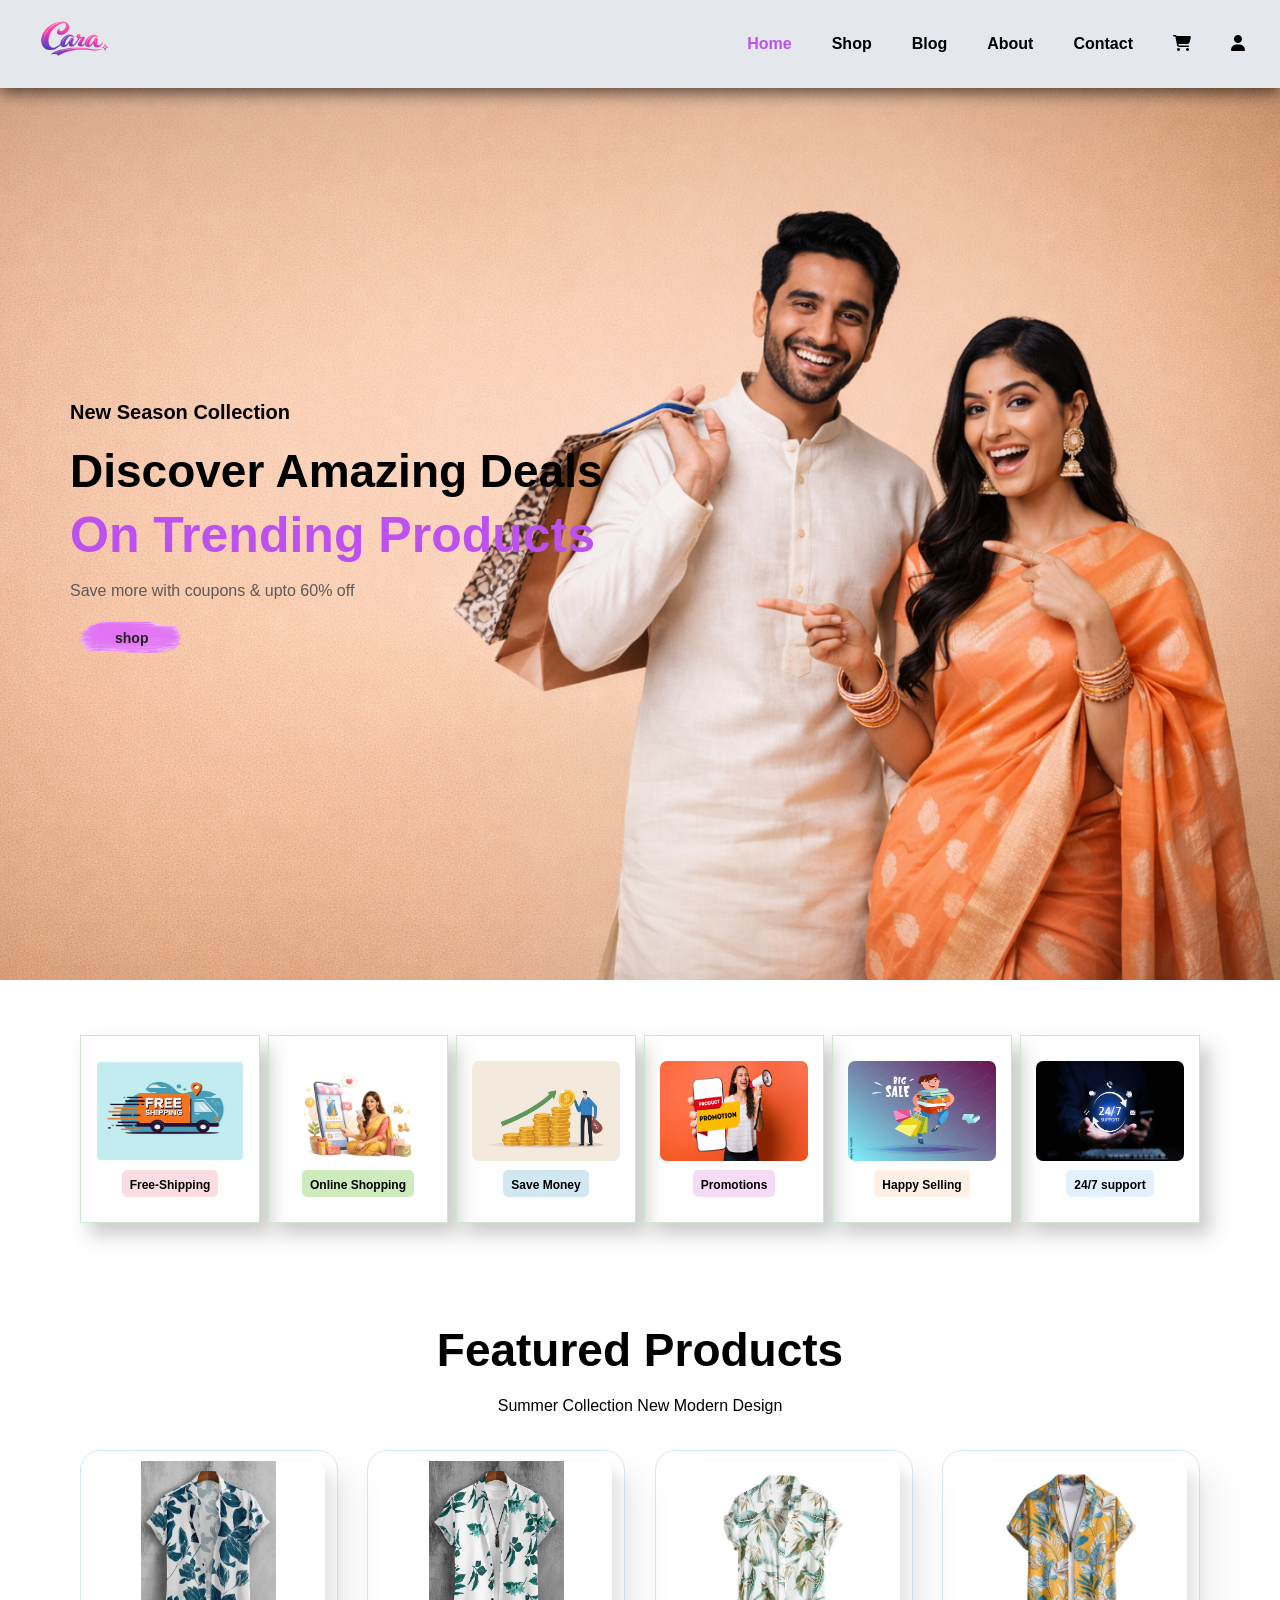
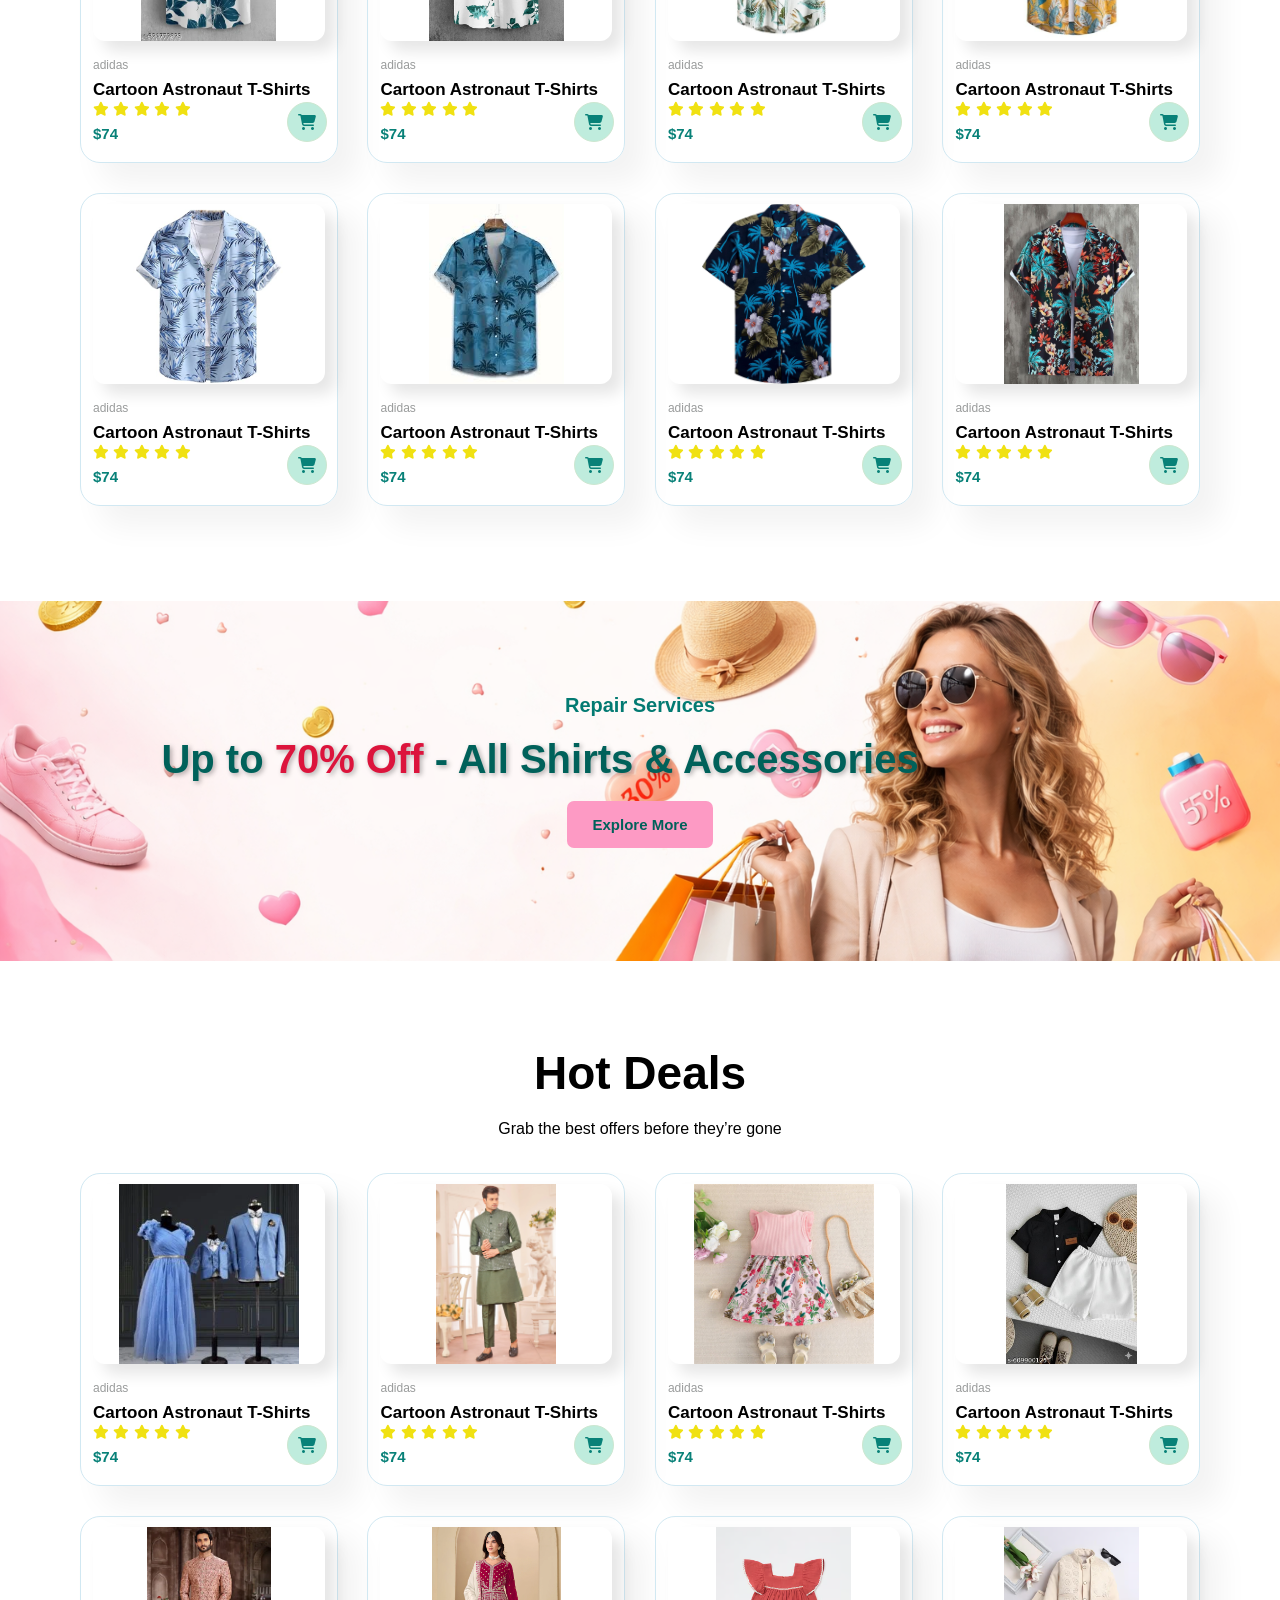
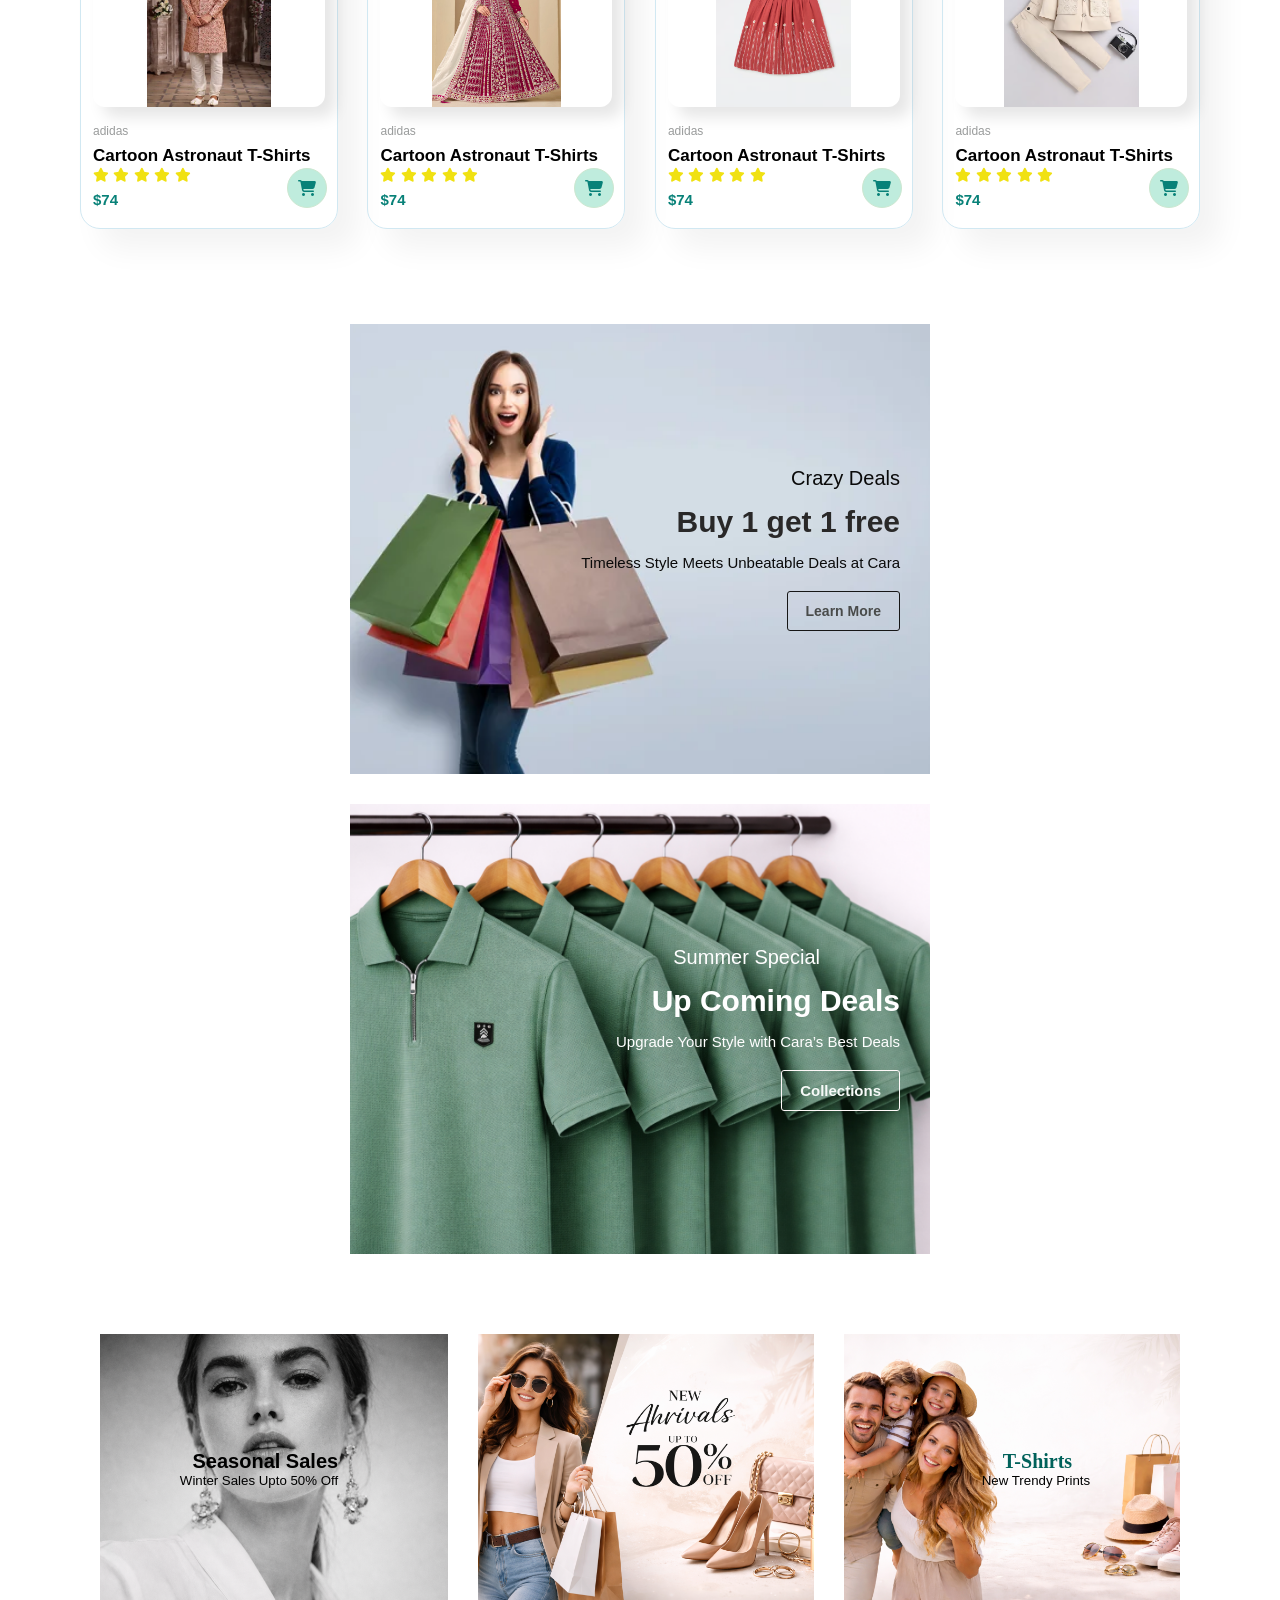
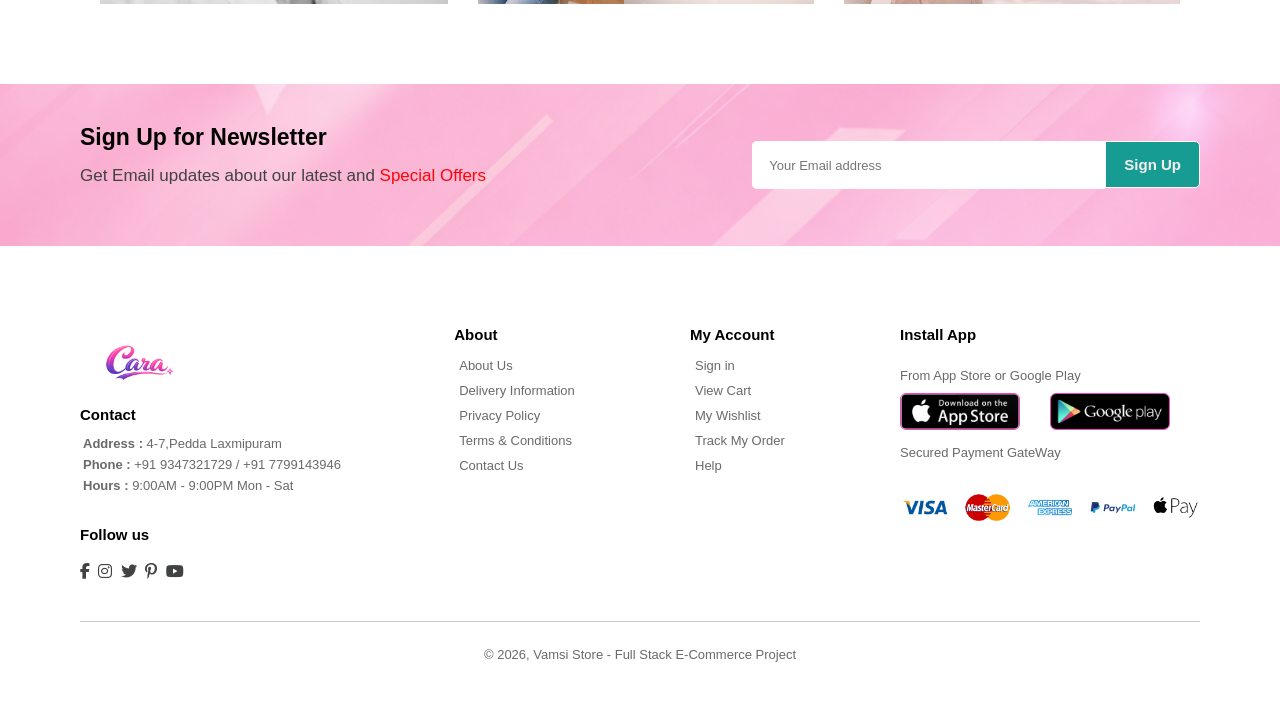
<file: index.html>
<!DOCTYPE html>
<html>
    <head>
        <title>Cara</title>
        <link rel="stylesheet" href="style.css">
        <link rel="stylesheet" href="https://cdnjs.cloudflare.com/ajax/libs/font-awesome/6.5.0/css/all.min.css">
        <meta name="viewport" content="width=device-width, initial-scale=1.0">
    </head>
    <body>
        <section id="header">
            <a href="#"><img src="img/cara.png" class="logo" alt=""></a>
            <div id="navbar">
                <ul>
                    <li><a class="active" href="index.html">Home</a> </li>
                    <li><a href="shop.html">Shop</a> </li>
                    <li><a href="blog.html">Blog</a></li>
                    <li><a href="about.html">About</a></li>
                    <li><a href="contact.html">Contact</a></li>
                    <li><a href="cart.html"><i class="fa fa-shopping-cart" aria-hidden="true"></i></a> </li>
                    <li><a href="login.html"><i class="fa-solid fa-user"></i></a></li>
                    <a href="#" id="close"><i class="fa-solid fa-xmark"></i></a>
                </ul>
             </div>
            <div id="mobile">
                <i class="fa fa-bars" id="bar"></i>
            </div>
            
        </section>  
            
         
        <section id="hero">
            <h4>New Season Collection</h4>
            <h2>Discover Amazing Deals</h2>
            <h1>On Trending Products</h1>
            <p>Save more with coupons & upto 60% off</p>
            <a href="shop.html" id="hero-button">shop</a>
        </section>
        <section id="features" class="section-p1">
            <div class="fea-box">
                <img src="img/free-shipping.avif" alt="">
                <h6>Free-Shipping</h6>
            </div>
            <div class="fea-box">
                <img src="img/online shopping.png" alt="">
                <h6>Online Shopping</h6>
            </div>
            <div class="fea-box">
                <img src="img/save money.jpg" alt="">
                <h6>Save Money</h6>
            </div>
            <div class="fea-box">
                <img src="img/Promotion.jpg" alt="">
                <h6>Promotions</h6>
            </div>
            <div class="fea-box">
                <img src="img/selling.jpg" alt="">
                <h6>Happy Selling</h6>
            </div>
            <div class="fea-box">
                <img src="img/support.jpg" alt="">
                <h6>24/7 support</h6>
            </div>
            
        </section>
        <section id="products" class="section-p1">
            <h2>Featured Products</h2>
            <p>Summer Collection New Modern Design</p>
            <div class="container">
                <div class="pro" onclick="window.location.href='sproduct.html?id=1';">
                    <img src="img/shirt1.webp" alt="">
                    <div class="des">
                        <span>adidas</span>
                        <h5>Cartoon Astronaut T-Shirts</h5>
                        <div class="star">
                            <i class="fas fa-star"></i>
                            <i class="fas fa-star"></i>
                            <i class="fas fa-star"></i>
                            <i class="fas fa-star"></i>
                            <i class="fas fa-star"></i>
                        </div>
                        <h4>$74</h4>
                    </div>
                    <a href="#"><i class="fa-solid fa-cart-shopping cart"></i></a>
                </div>
                <div class="pro" onclick="window.location.href='sproduct.html?id=2';" >
                    <img src="img/shirt2.jpeg" alt="">
                    <div class="des">
                        <span>adidas</span>
                        <h5>Cartoon Astronaut T-Shirts</h5>
                        <div class="star">
                            <i class="fas fa-star"></i>
                            <i class="fas fa-star"></i>
                            <i class="fas fa-star"></i>
                            <i class="fas fa-star"></i>
                            <i class="fas fa-star"></i>
                        </div>
                        <h4>$74</h4>
                    </div>
                    <a href="#"><i class="fa-solid fa-cart-shopping cart"></i></a>
                </div>
                <div class="pro" onclick="window.location.href='sproduct.html?id=3';">
                    <img src="img/shirt3.jpg" alt="">
                    <div class="des">
                        <span>adidas</span>
                        <h5>Cartoon Astronaut T-Shirts</h5>
                        <div class="star">
                            <i class="fas fa-star"></i>
                            <i class="fas fa-star"></i>
                            <i class="fas fa-star"></i>
                            <i class="fas fa-star"></i>
                            <i class="fas fa-star"></i>
                        </div>
                        <h4>$74</h4>
                    </div>
                    <a href="#"><i class="fa-solid fa-cart-shopping cart"></i></a>
                </div>
                <div class="pro" onclick="window.location.href='sproduct.html?id=4';" >
                    <img src="img/shirt4.jpg" alt="">
                    <div class="des">
                        <span>adidas</span>
                        <h5>Cartoon Astronaut T-Shirts</h5>
                        <div class="star">
                            <i class="fas fa-star"></i>
                            <i class="fas fa-star"></i>
                            <i class="fas fa-star"></i>
                            <i class="fas fa-star"></i>
                            <i class="fas fa-star"></i>
                        </div>
                        <h4>$74</h4>
                    </div>
                    <a href="#"><i class="fa-solid fa-cart-shopping cart"></i></a>
                </div>
                <div class="pro" onclick="window.location.href='sproduct.html?id=5';">
                    <img src="img/shirt5.jpg" alt="">
                    <div class="des">
                        <span>adidas</span>
                        <h5>Cartoon Astronaut T-Shirts</h5>
                        <div class="star">
                            <i class="fas fa-star"></i>
                            <i class="fas fa-star"></i>
                            <i class="fas fa-star"></i>
                            <i class="fas fa-star"></i>
                            <i class="fas fa-star"></i>
                        </div>
                        <h4>$74</h4>
                    </div>
                    <a href="#"><i class="fa-solid fa-cart-shopping cart"></i></a>
                </div>
                <div class="pro" onclick="window.location.href='sproduct.html?id=6';">
                    <img src="img/shirt6.jpeg" alt="">
                    <div class="des">
                        <span>adidas</span>
                        <h5>Cartoon Astronaut T-Shirts</h5>
                        <div class="star">
                            <i class="fas fa-star"></i>
                            <i class="fas fa-star"></i>
                            <i class="fas fa-star"></i>
                            <i class="fas fa-star"></i>
                            <i class="fas fa-star"></i>
                        </div>
                        <h4>$74</h4>
                    </div>
                    <a href="#"><i class="fa-solid fa-cart-shopping cart"></i></a>
                </div>
                <div class="pro" onclick="window.location.href='sproduct.html?id=7';" >
                    <img src="img/shirt7.jpg" alt="">
                    <div class="des">
                        <span>adidas</span>
                        <h5>Cartoon Astronaut T-Shirts</h5>
                        <div class="star">
                            <i class="fas fa-star"></i>
                            <i class="fas fa-star"></i>
                            <i class="fas fa-star"></i>
                            <i class="fas fa-star"></i>
                            <i class="fas fa-star"></i>
                        </div>
                        <h4>$74</h4>
                    </div>
                    <a href="#"><i class="fa-solid fa-cart-shopping cart"></i></a>
                </div>
                <div class="pro" onclick="window.location.href='sproduct.html?id=8';" >
                    <img src="img/shirt8.jpg" alt="">
                    <div class="des">
                        <span>adidas</span>
                        <h5>Cartoon Astronaut T-Shirts</h5>
                        <div class="star">
                            <i class="fas fa-star"></i>
                            <i class="fas fa-star"></i>
                            <i class="fas fa-star"></i>
                            <i class="fas fa-star"></i>
                            <i class="fas fa-star"></i>
                        </div>
                        <h4>$74</h4>
                    </div>
                    <a href="#"><i class="fa-solid fa-cart-shopping cart"></i></a>
                </div>
            </div>
        </section>
        <section id="banner" class="section-m1">
            <h4>Repair Services</h4>
            <h1>Up to <span>70% Off</span> - All Shirts & Accessories </h1>
            <button class="normal">Explore More</button>
        </section>
        <section id="products" class="section-p1">
            <h2>Hot Deals</h2>
            <p>Grab the best offers before they’re gone</p>
            <div class="container">
                <div class="pro" onclick="window.location.href='sproduct.html?id=9';">
                    <img src="img/newArrival/dress5.webp" alt="">
                    <div class="des">
                        <span>adidas</span>
                        <h5>Cartoon Astronaut T-Shirts</h5>
                        <div class="star">
                            <i class="fas fa-star"></i>
                            <i class="fas fa-star"></i>
                            <i class="fas fa-star"></i>
                            <i class="fas fa-star"></i>
                            <i class="fas fa-star"></i>
                        </div>
                        <h4>$74</h4>
                    </div>
                    <a href="#"><i class="fa-solid fa-cart-shopping cart"></i></a>
                </div>
                <div class="pro" onclick="window.location.href='sproduct.html?id=10';" >
                    <img src="img/newArrival/dress7.webp" alt="">
                    <div class="des">
                        <span>adidas</span>
                        <h5>Cartoon Astronaut T-Shirts</h5>
                        <div class="star">
                            <i class="fas fa-star"></i>
                            <i class="fas fa-star"></i>
                            <i class="fas fa-star"></i>
                            <i class="fas fa-star"></i>
                            <i class="fas fa-star"></i>
                        </div>
                        <h4>$74</h4>
                    </div>
                    <a href="#"><i class="fa-solid fa-cart-shopping cart"></i></a>
                </div>
                <div class="pro" onclick="window.location.href='sproduct.html?id=11';" >
                    <img src="img/newArrival/dress2.jpg" alt="">
                    <div class="des">
                        <span>adidas</span>
                        <h5>Cartoon Astronaut T-Shirts</h5>
                        <div class="star">
                            <i class="fas fa-star"></i>
                            <i class="fas fa-star"></i>
                            <i class="fas fa-star"></i>
                            <i class="fas fa-star"></i>
                            <i class="fas fa-star"></i>
                        </div>
                        <h4>$74</h4>
                    </div>
                    <a href="#"><i class="fa-solid fa-cart-shopping cart"></i></a>
                </div>
                <div class="pro" onclick="window.location.href='sproduct.html?id=12';" >
                    <img src="img/newArrival/dress4.jpg" alt="">
                    <div class="des">
                        <span>adidas</span>
                        <h5>Cartoon Astronaut T-Shirts</h5>
                        <div class="star">
                            <i class="fas fa-star"></i>
                            <i class="fas fa-star"></i>
                            <i class="fas fa-star"></i>
                            <i class="fas fa-star"></i>
                            <i class="fas fa-star"></i>
                        </div>
                        <h4>$74</h4>
                    </div>
                    <a href="#"><i class="fa-solid fa-cart-shopping cart"></i></a>
                </div>
                <div class="pro" onclick="window.location.href='sproduct.html?id=13';">
                    <img src="img/newArrival/dress6.webp" alt="">
                    <div class="des">
                        <span>adidas</span>
                        <h5>Cartoon Astronaut T-Shirts</h5>
                        <div class="star">
                            <i class="fas fa-star"></i>
                            <i class="fas fa-star"></i>
                            <i class="fas fa-star"></i>
                            <i class="fas fa-star"></i>
                            <i class="fas fa-star"></i>
                        </div>
                        <h4>$74</h4>
                    </div>
                    <a href="#"><i class="fa-solid fa-cart-shopping cart"></i></a>
                </div>
                <div class="pro" onclick="window.location.href='sproduct.html?id=14';">
                    <img src="img/newArrival/dress8.webp" alt="">
                    <div class="des">
                        <span>adidas</span>
                        <h5>Cartoon Astronaut T-Shirts</h5>
                        <div class="star">
                            <i class="fas fa-star"></i>
                            <i class="fas fa-star"></i>
                            <i class="fas fa-star"></i>
                            <i class="fas fa-star"></i>
                            <i class="fas fa-star"></i>
                        </div>
                        <h4>$74</h4>
                    </div>
                    <a href="#"><i class="fa-solid fa-cart-shopping cart"></i></a>
                </div>
                <div class="pro" onclick="window.location.href='sproduct.html?id=15';" >
                    <img src="img/newArrival/dress1.avif" alt="">
                    <div class="des">
                        <span>adidas</span>
                        <h5>Cartoon Astronaut T-Shirts</h5>
                        <div class="star">
                            <i class="fas fa-star"></i>
                            <i class="fas fa-star"></i>
                            <i class="fas fa-star"></i>
                            <i class="fas fa-star"></i>
                            <i class="fas fa-star"></i>
                        </div>
                        <h4>$74</h4>
                    </div>
                    <a href="#"><i class="fa-solid fa-cart-shopping cart"></i></a>
                </div>
                <div class="pro" onclick="window.location.href='sproduct.html?id=16';" >
                    <img src="img/newArrival/dress3.avif" alt="">
                    <div class="des">
                        <span>adidas</span>
                        <h5>Cartoon Astronaut T-Shirts</h5>
                        <div class="star">
                            <i class="fas fa-star"></i>
                            <i class="fas fa-star"></i>
                            <i class="fas fa-star"></i>
                            <i class="fas fa-star"></i>
                            <i class="fas fa-star"></i>
                        </div>
                        <h4>$74</h4>
                    </div>
                    <a href="#"><i class="fa-solid fa-cart-shopping cart"></i></a>
                </div>
            </div>
        </section>
        <section id="banner1" class="section-p1">
            <div class="banner-box">
                <h4>Crazy Deals</h4>
                <h2>Buy 1 get 1 free</h2>
                <span>Timeless Style Meets Unbeatable Deals at Cara</span>
                <button class="white">Learn More</button>
            </div>
             <div class="banner-box banner-box2">
                <h4>Summer Special</h4>
                <h2>Up Coming Deals</h2>
                <span>Upgrade Your Style with Cara’s Best Deals</span>
                <button class="black">Collections</button>
            </div>
        </section>
        <section id="banner2" class="section-p1">
            <div class="banner-box">
                <h4>Seasonal Sales</h4>
                <h5>Winter Sales Upto 50% Off</h5>
            </div>
             <div class="banner-box banner-box3">
            </div>
             <div class="banner-box banner-box4">
                <h4>T-Shirts</h4>
                <h5>New Trendy Prints</h5>
            </div>

        </section>
        <section id="newstext" class="section-p1 section-m1">
            <div id="news">
                <h4>Sign Up for Newsletter</h4>
                <p>Get Email updates about our latest and <span>Special Offers</span></p>
            </div>
            <div class="form">
                <input type="text" placeholder="Your Email address">
                <button class="black">Sign Up</button>
            </div>
        </section>
        <footer class="section-p1">
            <div class="footer-con">
                <div class="col">
                <img src="img/cara.png" class="logo" alt="">
                <h4><strong>Contact</strong></h4>
                <h5><strong>Address : </strong> 4-7,Pedda Laxmipuram</h5>
                <h5><strong>Phone : </strong>+91 9347321729 / +91 7799143946</h5>
                <h5><strong>Hours : </strong>9:00AM - 9:00PM Mon - Sat</h5>
                <div class="follow">
                    <h4>Follow us</h4>
                    <div class="icon">
                        <i class="fab fa-facebook-f"></i>
                        <i class="fab fa-instagram"></i>
                        <i class="fab fa-twitter"></i>
                        <i class="fab fa-pinterest-p"></i>
                        <i class="fab fa-youtube"></i>
                    </div>
                </div>
            </div>
            <div class="col">
                <h4>About</h4>
                <a href="about.html">About Us</a>
                <a href="#">Delivery Information</a>
                <a href="#">Privacy Policy</a>
                <a href="#">Terms & Conditions</a>
                <a href="contact.html">Contact Us</a>
            </div>
            <div class="col">
                <h4>My Account</h4>
                <a href="#">Sign in</a>
                <a href="#">View Cart</a>
                <a href="#">My Wishlist</a>
                <a href="#">Track My Order</a>
                <a href="#">Help</a>
            </div>
            <div class="col inst">
                <h4>Install App</h4>
                <p>From App Store or Google Play</p>
                <div class="imag">
                    <div class="row">
                        <img src="img/footer/img4.png" class="logo" alt="">
                    </div>
                    <div class="row">
                        <img src="img/footer/img3.webp" class="logo" alt="">
                    </div>
                </div>   
                <p>Secured Payment GateWay</p>
                <img src="img/footer/img4.webp" class="logo payment" >
            </div>
            </div>
            
            <div class="copy">
                <p>© 2026, Vamsi Store - Full Stack E-Commerce Project</p>
            </div>
        </footer>
   
        <script src="script.js"></script>
    </body>
</html>
</file>
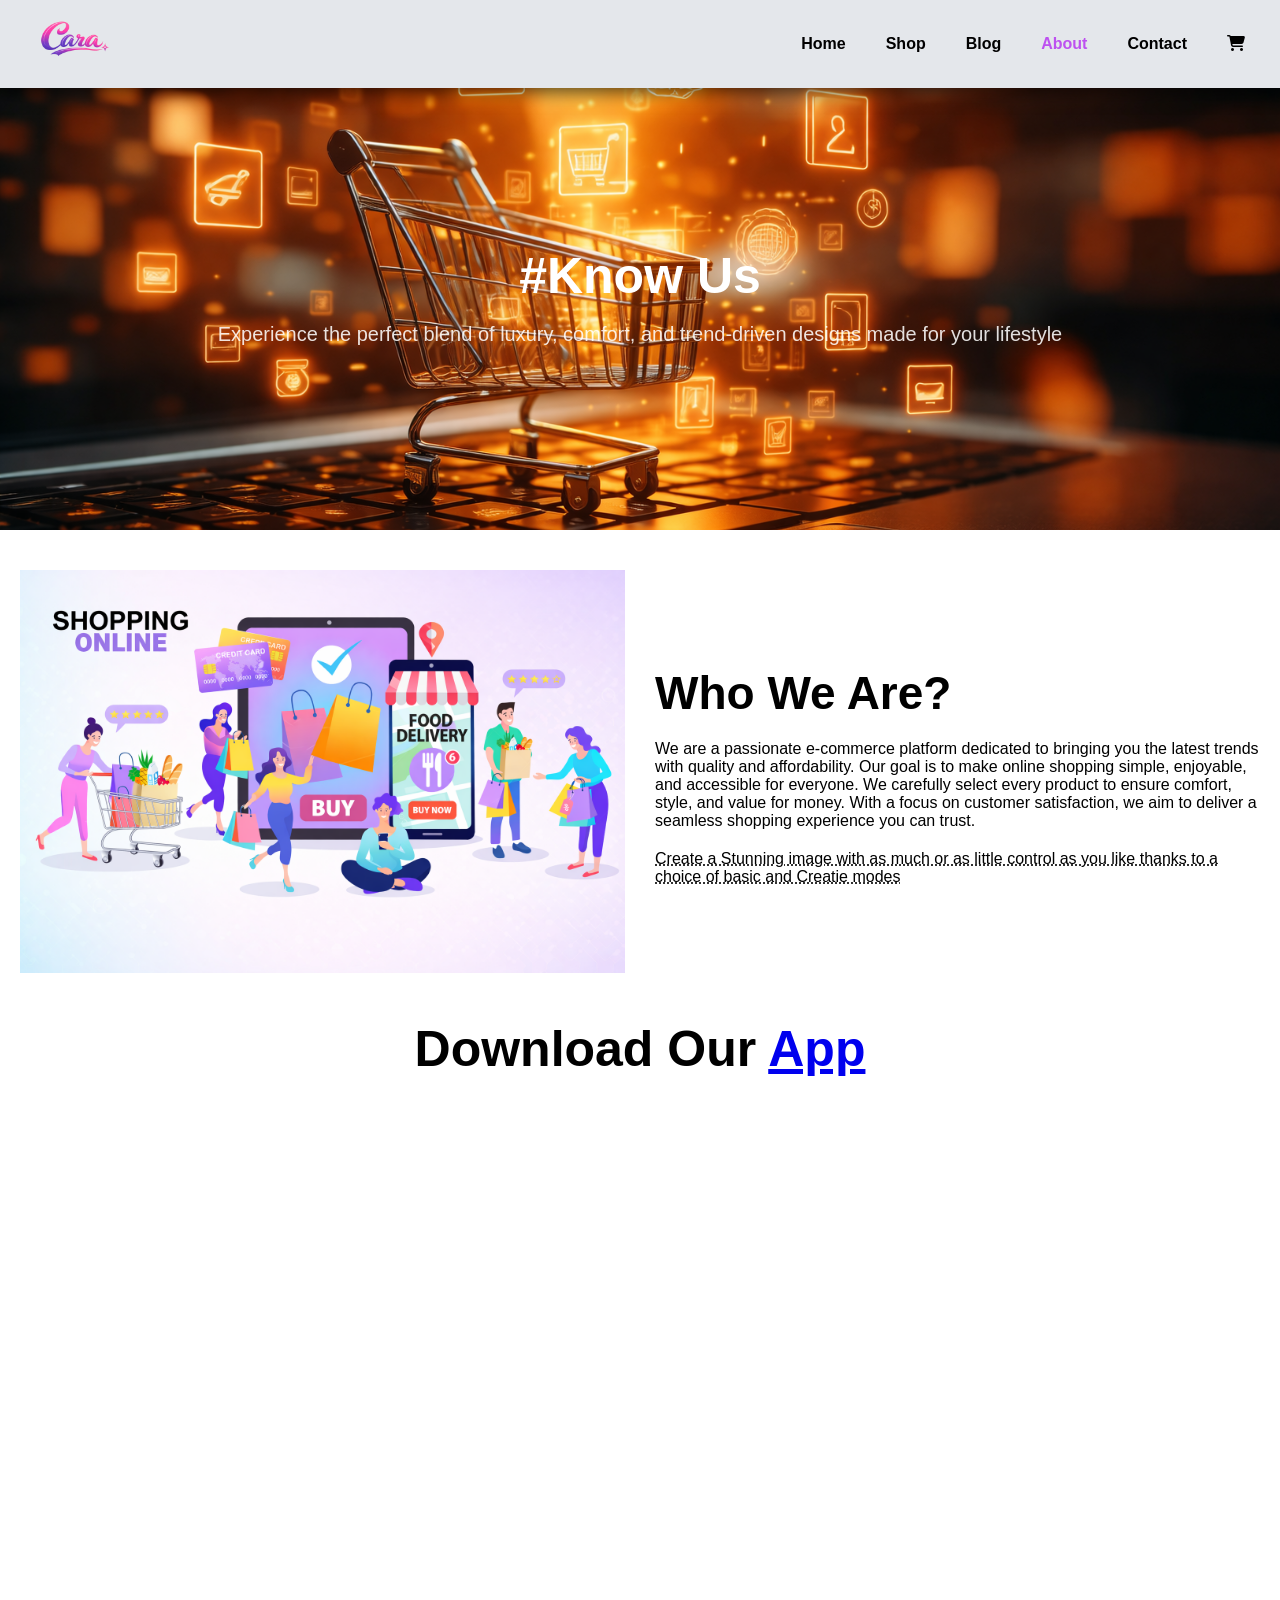
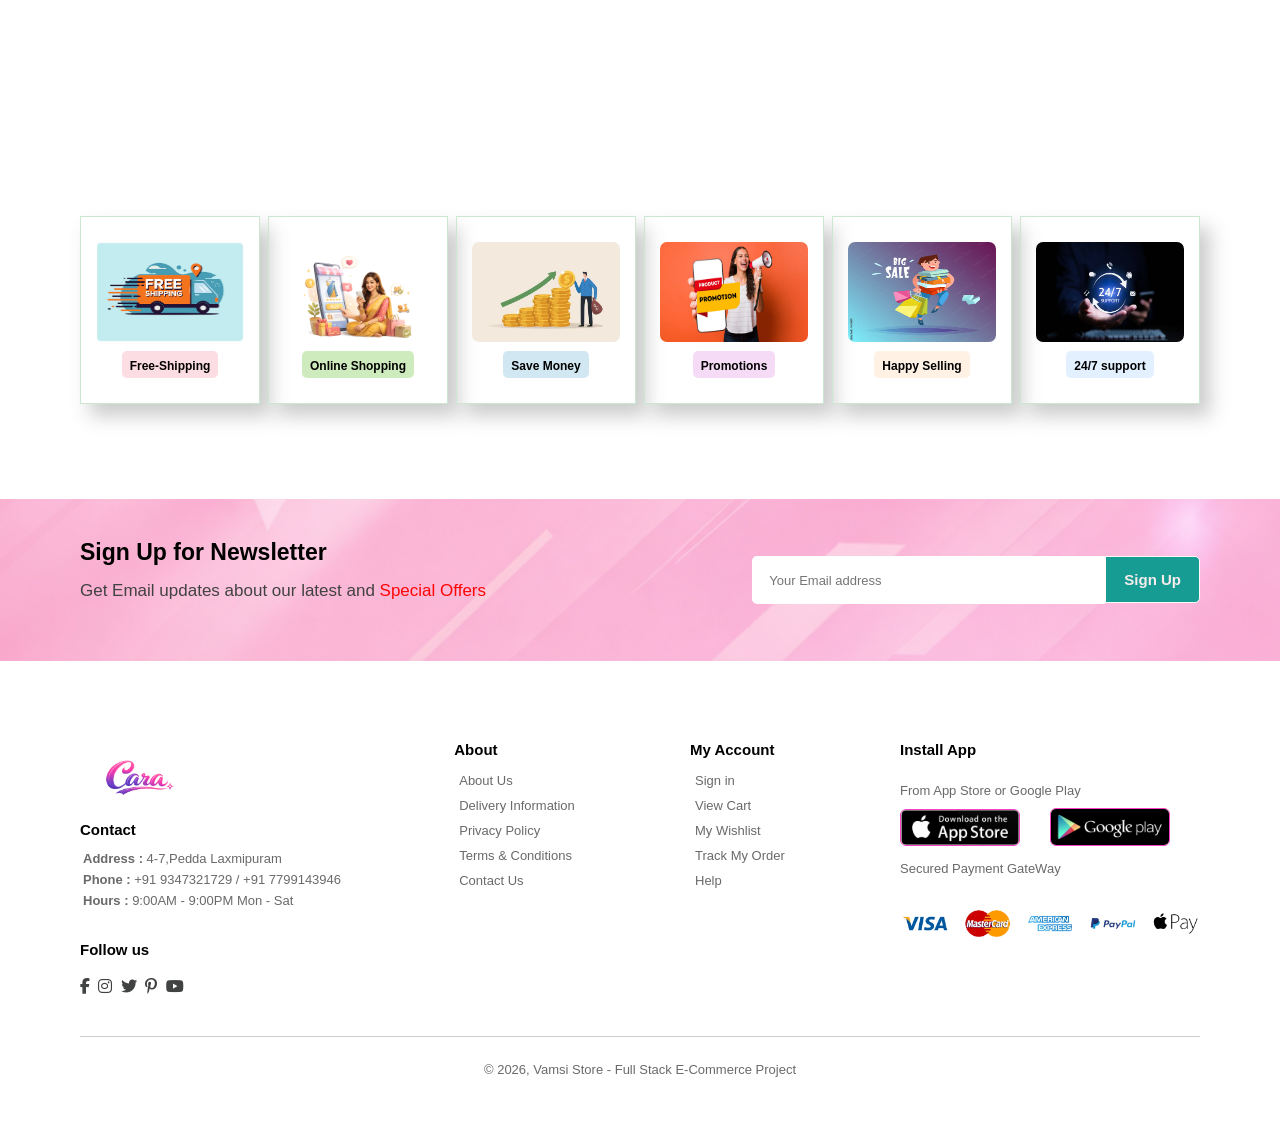
<file: about.html>
<!DOCTYPE html>
<html>
    <head>
        <title>Cara</title>
        <link rel="stylesheet" href="style.css">
        <link rel="stylesheet" href="https://cdnjs.cloudflare.com/ajax/libs/font-awesome/6.5.0/css/all.min.css">
        <meta name="viewport" content="width=device-width, initial-scale=1.0">
    </head>
    <body>
        <section id="header">
            <a href="#"><img src="img/cara.png" class="logo" alt=""></a>
            <div id="navbar">
                <ul>
                    <li><a href="index.html">Home</a> </li>
                    <li><a href="shop.html">Shop</a> </li>
                    <li><a href="blog.html">Blog</a></li>
                    <li><a class="active" href="about.html">About</a></li>
                    <li><a href="contact.html">Contact</a></li>
                    <li><a href="cart.html"><i class="fa fa-shopping-cart" aria-hidden="true"></i></a> </li>
                    <a href="#" id="close"><i class="fa-solid fa-xmark"></i></a>
                </ul>
            </div>
            <div id="mobile">
                <i class="fa fa-bars" id="bar"></i>
            </div>
            
        </section>
        <section id="about-hero">
            <h2>#Know Us</h2>
            <p>Experience the perfect blend of luxury, comfort,
                and trend-driven designs made for your lifestyle</p>
        </section>
        <section id="about-con">
            <div class="about-box">
                <div class="about-img">
                    <img src="img/blog/img7.png" alt="">
                </div>
                <div class="about-det">
                    <h2>Who We Are?</h2>
                    <p>We are a passionate e-commerce platform dedicated to bringing you the latest trends with quality and affordability. Our goal is to make online shopping simple, enjoyable, and accessible for everyone.
                     We carefully select every product to ensure comfort, style, and value for money. With a focus on customer satisfaction, we aim to deliver a seamless shopping experience you can trust.</p>

                    <abbr title="">Create a Stunning image with as much or as little control as you 
                        like thanks to a choice of basic and Creatie modes</abbr>

                </div>
            </div>
        </section>
        <section id="about-app" class="section-p1">
            <h1>Download Our <a href="#">App</a></h1>
            <div class="video">
                <video autoplay muted loop playsinline>
                    <source src="img/newArrival/video.mp4" type="video/mp4">
                </video>
            </div>
        </section>
        <section id="features" class="section-p1">
            <div class="fea-box">
                <img src="img/free-shipping.avif" alt="">
                <h6>Free-Shipping</h6>
            </div>
            <div class="fea-box">
                <img src="img/online shopping.png" alt="">
                <h6>Online Shopping</h6>
            </div>
            <div class="fea-box">
                <img src="img/save money.jpg" alt="">
                <h6>Save Money</h6>
            </div>
            <div class="fea-box">
                <img src="img/Promotion.jpg" alt="">
                <h6>Promotions</h6>
            </div>
            <div class="fea-box">
                <img src="img/selling.jpg" alt="">
                <h6>Happy Selling</h6>
            </div>
            <div class="fea-box">
                <img src="img/support.jpg" alt="">
                <h6>24/7 support</h6>
            </div>
            
        </section>
        <section id="newstext" class="section-p1 section-m1">
            <div id="news">
                <h4>Sign Up for Newsletter</h4>
                <p>Get Email updates about our latest and <span>Special Offers</span></p>
            </div>
            <div class="form">
                <input type="text" placeholder="Your Email address">
                <button class="black">Sign Up</button>
            </div>
        </section>
        <footer class="section-p1">
            <div class="footer-con">
                <div class="col">
                <img src="img/cara.png" class="logo" alt="">
                <h4><strong>Contact</strong></h4>
                <h5><strong>Address : </strong> 4-7,Pedda Laxmipuram</h5>
                <h5><strong>Phone : </strong>+91 9347321729 / +91 7799143946</h5>
                <h5><strong>Hours : </strong>9:00AM - 9:00PM Mon - Sat</h5>
                <div class="follow">
                    <h4>Follow us</h4>
                    <div class="icon">
                        <i class="fab fa-facebook-f"></i>
                        <i class="fab fa-instagram"></i>
                        <i class="fab fa-twitter"></i>
                        <i class="fab fa-pinterest-p"></i>
                        <i class="fab fa-youtube"></i>
                    </div>
                </div>
            </div>
            <div class="col">
                <h4>About</h4>
                <a href="#">About Us</a>
                <a href="#">Delivery Information</a>
                <a href="#">Privacy Policy</a>
                <a href="#">Terms & Conditions</a>
                <a href="#">Contact Us</a>
            </div>
            <div class="col">
                <h4>My Account</h4>
                <a href="#">Sign in</a>
                <a href="#">View Cart</a>
                <a href="#">My Wishlist</a>
                <a href="#">Track My Order</a>
                <a href="#">Help</a>
            </div>
            <div class="col inst">
                <h4>Install App</h4>
                <p>From App Store or Google Play</p>
                <div class="imag">
                    <div class="row">
                        <img src="img/footer/img4.png" class="logo" alt="">
                    </div>
                    <div class="row">
                        <img src="img/footer/img3.webp" class="logo" alt="">
                    </div>
                </div>   
                <p>Secured Payment GateWay</p>
                <img src="img/footer/img4.webp" class="logo payment" >
            </div>
            </div>
            
            <div class="copy">
                <p>© 2026, Vamsi Store - Full Stack E-Commerce Project</p>
            </div>
        </footer>       
        <script src="script.js"></script>
    </body>
</html>
</file>
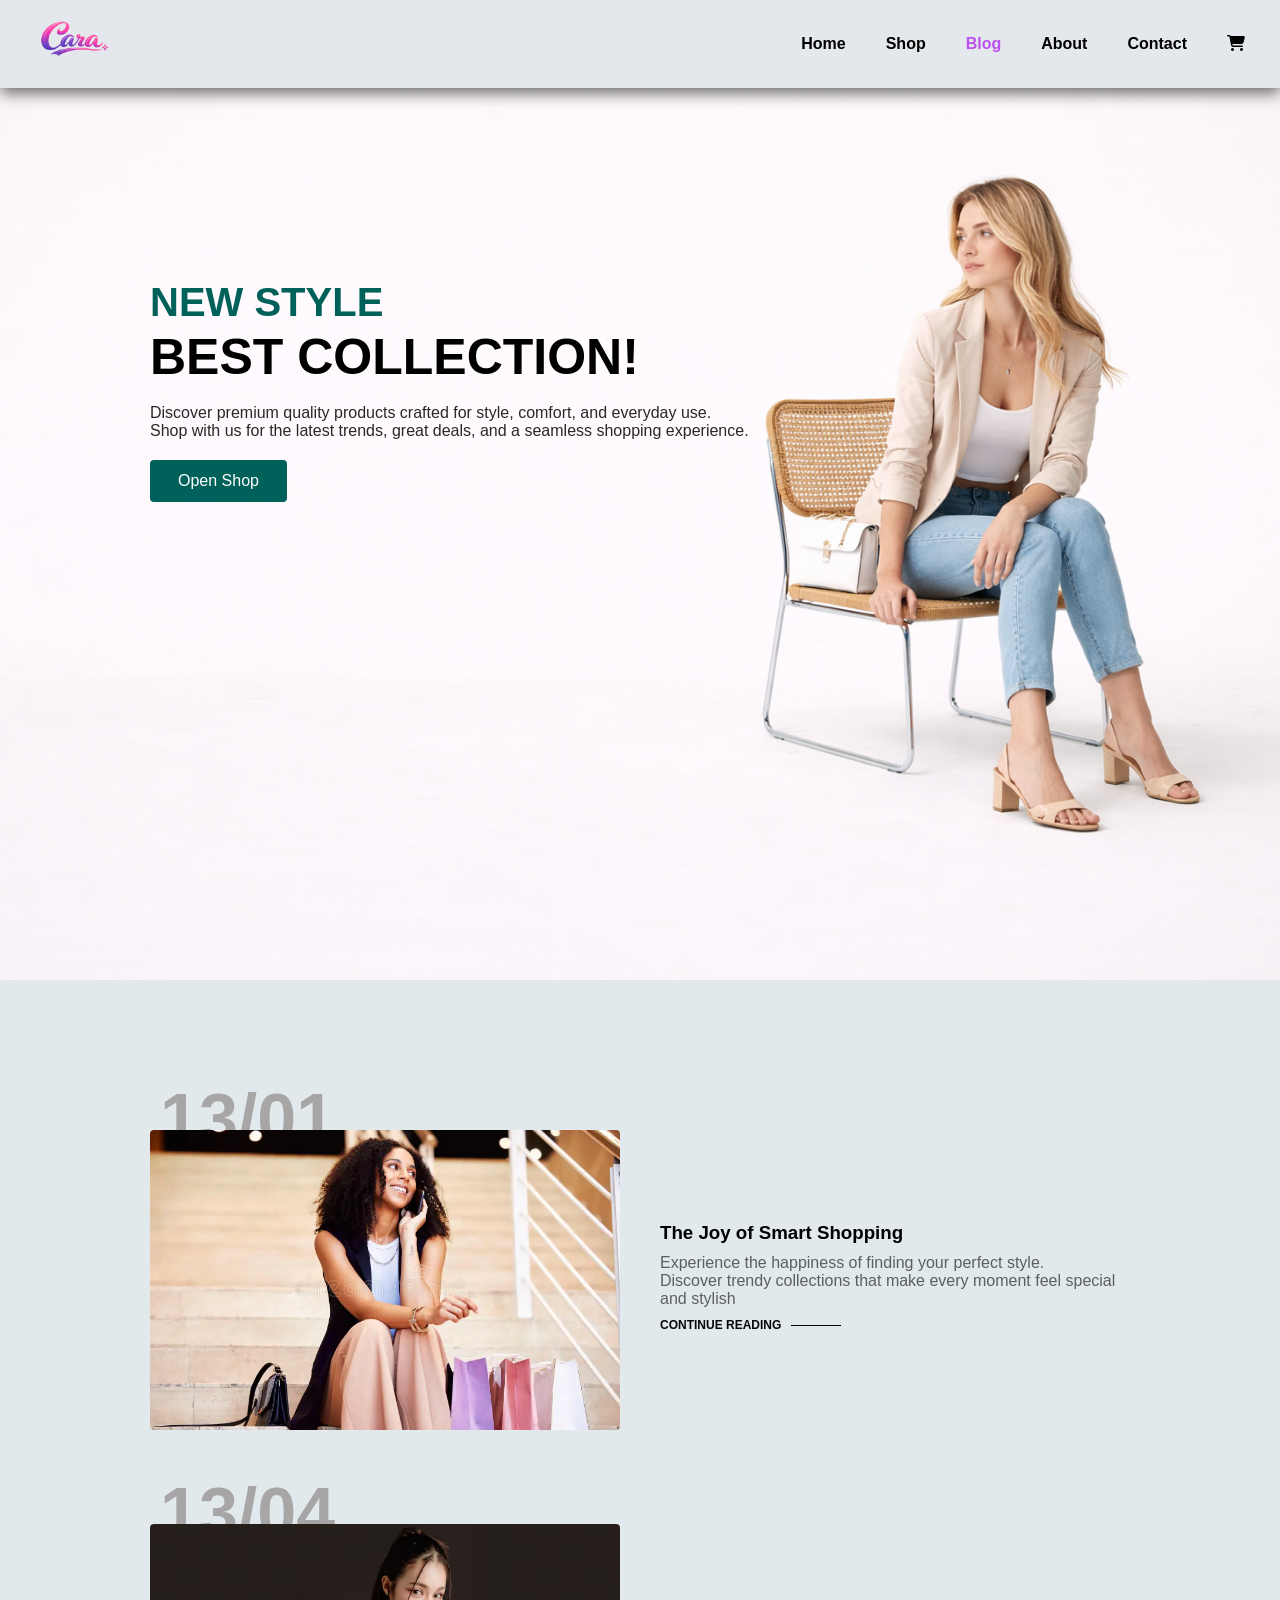
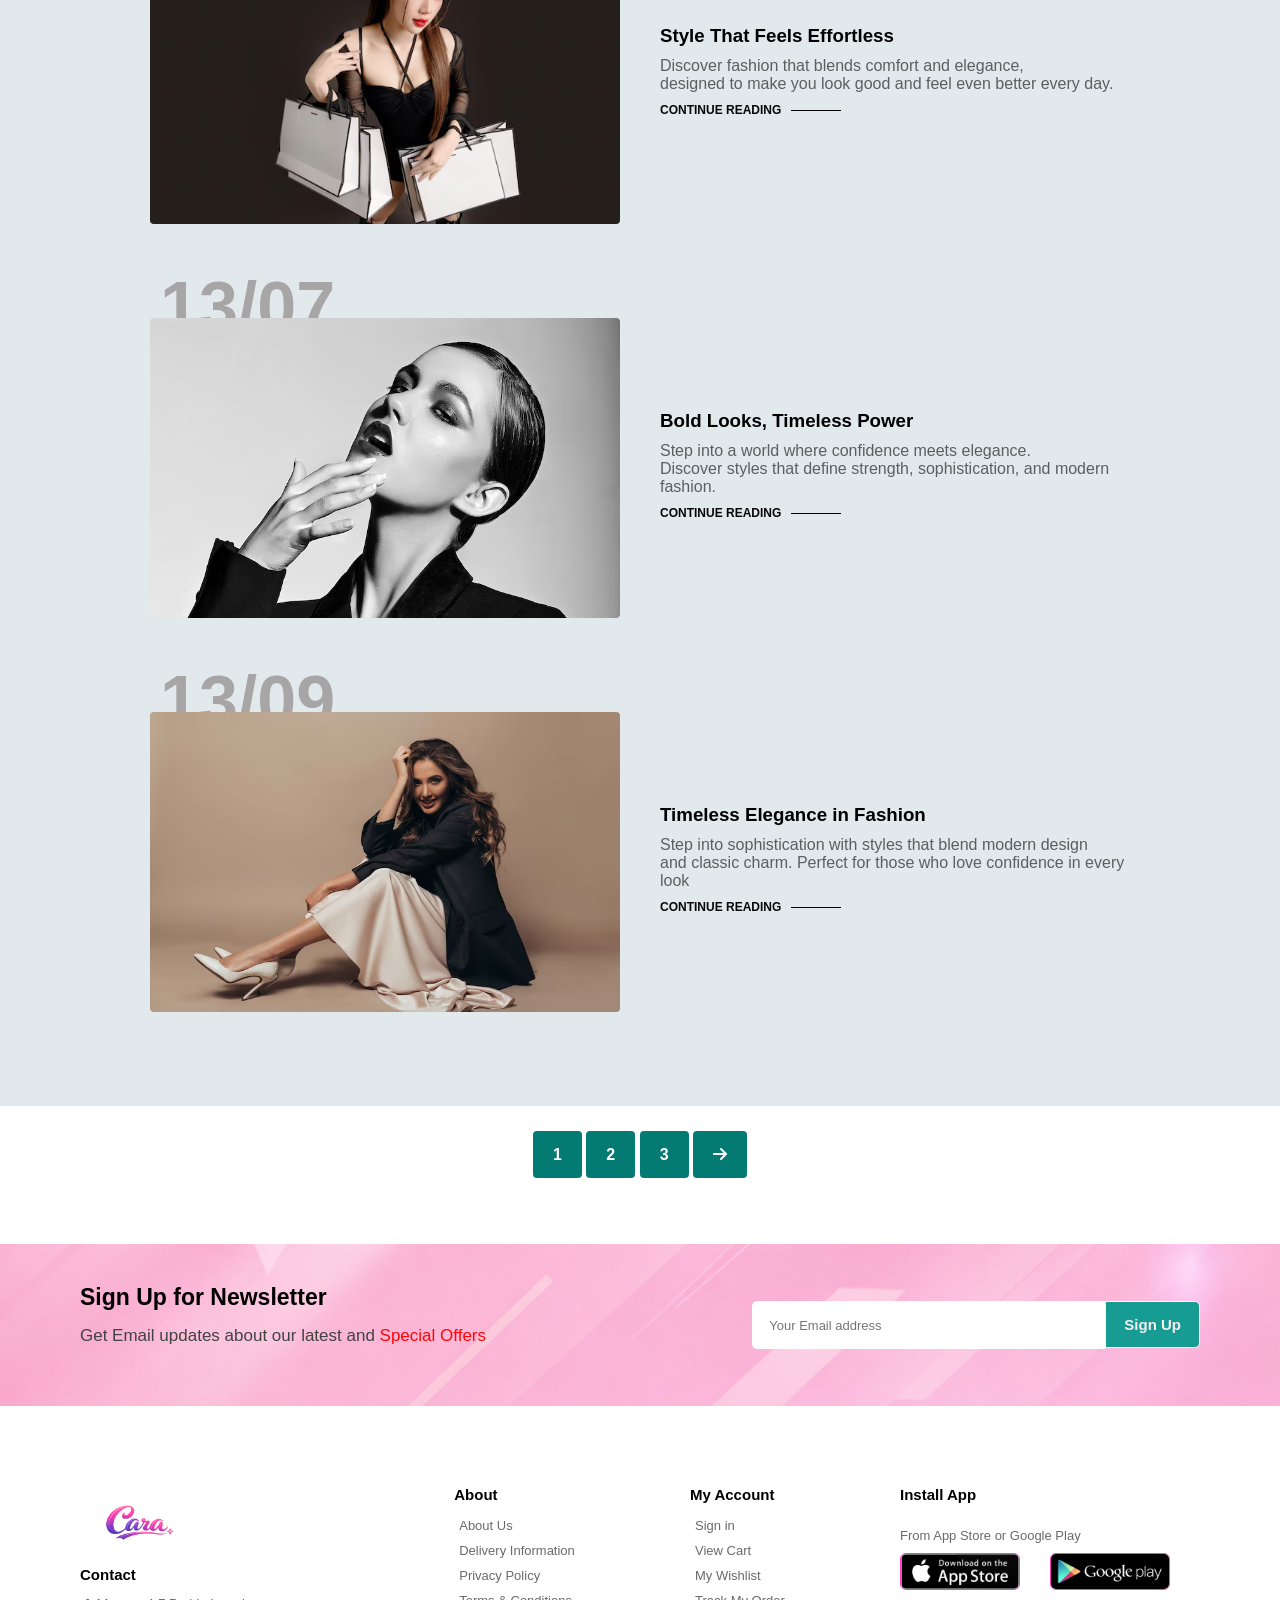
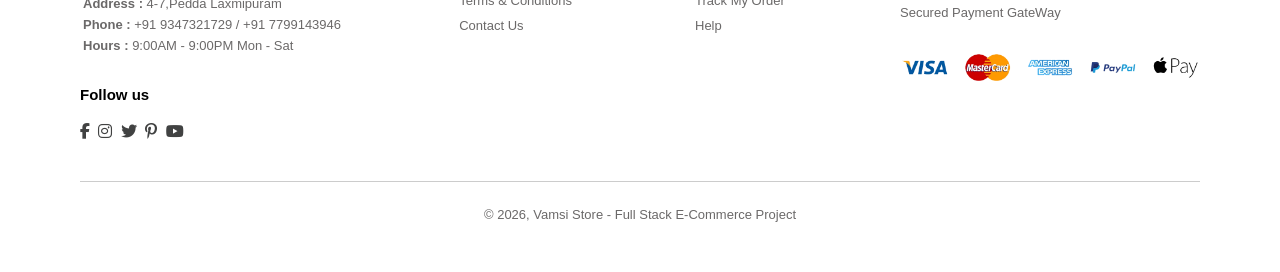
<file: blog.html>
<!DOCTYPE html>
<html>
    <head>
        <title>Cara</title>
        <link rel="stylesheet" href="style.css">
        <link rel="stylesheet" href="https://cdnjs.cloudflare.com/ajax/libs/font-awesome/6.5.0/css/all.min.css">
        <meta name="viewport" content="width=device-width, initial-scale=1.0">
    </head>
    <body>
        <section id="header">
            <a href="#"><img src="img/cara.png" class="logo" alt=""></a>
            <div id="navbar">
                <ul>
                    <li><a href="index.html">Home</a> </li>
                    <li><a href="shop.html">Shop</a> </li>
                    <li><a class="active" href="blog.html">Blog</a></li>
                    <li><a href="about.html">About</a></li>
                    <li><a href="contact.html">Contact</a></li>
                    <li><a href="cart.html"><i class="fa fa-shopping-cart" aria-hidden="true"></i></a> </li>
                    <a href="#" id="close"><i class="fa-solid fa-xmark"></i></a>
                </ul>
            </div>
            <div id="mobile">
                <i class="fa fa-bars" id="bar"></i>
            </div>
            
        </section>
        <section id="blog-hero" class="section-p1">
            <h4>NEW STYLE</h4>
            <h2>BEST COLLECTION!</h2>
            <p>Discover premium quality products crafted for style, comfort, and everyday use.<br>
            Shop with us for the latest trends, great deals, and a seamless shopping experience.</p>
            <button onclick="window.location.href='shop.html'">Open Shop</button>
        </section>
        <section id="blog">
            <div class="blog-box">
                <div class="blog-img">
                    <img src="img/blog/img1.webp" alt="">
                </div>
                <div  class="blog-det">
                    <h3>The Joy of Smart Shopping</h3>
                    <span>Experience the happiness of finding your perfect style.<br> 
                    Discover trendy collections that make every moment feel special and stylish</span>
                    <a href="#">CONTINUE READING</a>
                </div>
                <h1>13/01</h1>
            </div>
            <div class="blog-box">
                <div class="blog-img">
                    <img src="img/blog/img2.avif" alt="">
                </div>
                <div  class="blog-det">
                    <h3>Style That Feels Effortless</h3>
                    <span>Discover fashion that blends comfort and elegance,<br>
                     designed to make you look good and feel even better every day.</span>
                    <a href="#">CONTINUE READING</a>
                </div>
                <h1>13/04</h1>
            </div>
            <div class="blog-box ">
                <div class="blog-img3">
                    <img src="img/blog/img3.avif" alt="">
                </div>
                <div  class="blog-det">
                    <h3>Bold Looks, Timeless Power</h3>
                    <span>Step into a world where confidence meets elegance.<br>
                     Discover styles that define strength, sophistication, and modern fashion.</span>
                    <a href="#">CONTINUE READING</a>
                </div>
                <h1>13/07</h1>
            </div>
            <div class="blog-box">
                <div class="blog-img">
                    <img src="img/blog/img4.avif" alt="">
                </div>
                <div  class="blog-det">
                    <h3>Timeless Elegance in Fashion</h3>
                    <span>Step into sophistication with styles that blend modern design <br>
                    and classic charm. Perfect for those who love confidence in every look</span>
                    <a href="#">CONTINUE READING</a>
                </div>
                <h1>13/09</h1>
            </div>
        </section>
        <section id="pagination" class="section-p1">
            <a href="#">1</a>
            <a href="#">2</a>
            <a href="#">3</a>
            <a href="#"><i class="fa-solid fa-arrow-right"></i></a>
        </section>
        <section id="newstext" class="section-p1 section-m1">
            <div id="news">
                <h4>Sign Up for Newsletter</h4>
                <p>Get Email updates about our latest and <span>Special Offers</span></p>
            </div>
            <div class="form">
                <input type="text" placeholder="Your Email address">
                <button class="black">Sign Up</button>
            </div>
        </section>
        <footer class="section-p1">
            <div class="footer-con">
                <div class="col">
                <img src="img/cara.png" class="logo" alt="">
                <h4><strong>Contact</strong></h4>
                <h5><strong>Address : </strong> 4-7,Pedda Laxmipuram</h5>
                <h5><strong>Phone : </strong>+91 9347321729 / +91 7799143946</h5>
                <h5><strong>Hours : </strong>9:00AM - 9:00PM Mon - Sat</h5>
                <div class="follow">
                    <h4>Follow us</h4>
                    <div class="icon">
                        <i class="fab fa-facebook-f"></i>
                        <i class="fab fa-instagram"></i>
                        <i class="fab fa-twitter"></i>
                        <i class="fab fa-pinterest-p"></i>
                        <i class="fab fa-youtube"></i>
                    </div>
                </div>
            </div>
            <div class="col">
                <h4>About</h4>
                <a href="#">About Us</a>
                <a href="#">Delivery Information</a>
                <a href="#">Privacy Policy</a>
                <a href="#">Terms & Conditions</a>
                <a href="#">Contact Us</a>
            </div>
            <div class="col">
                <h4>My Account</h4>
                <a href="#">Sign in</a>
                <a href="#">View Cart</a>
                <a href="#">My Wishlist</a>
                <a href="#">Track My Order</a>
                <a href="#">Help</a>
            </div>
            <div class="col inst">
                <h4>Install App</h4>
                <p>From App Store or Google Play</p>
                <div class="imag">
                    <div class="row">
                        <img src="img/footer/img4.png" class="logo" alt="">
                    </div>
                    <div class="row">
                        <img src="img/footer/img3.webp" class="logo" alt="">
                    </div>
                </div>   
                <p>Secured Payment GateWay</p>
                <img src="img/footer/img4.webp" class="logo payment" >
            </div>
            </div>
            
            <div class="copy">
                <p>© 2026, Vamsi Store - Full Stack E-Commerce Project</p>
            </div>
        </footer>       
        <script src="script.js"></script>
    </body>
</html>
</file>
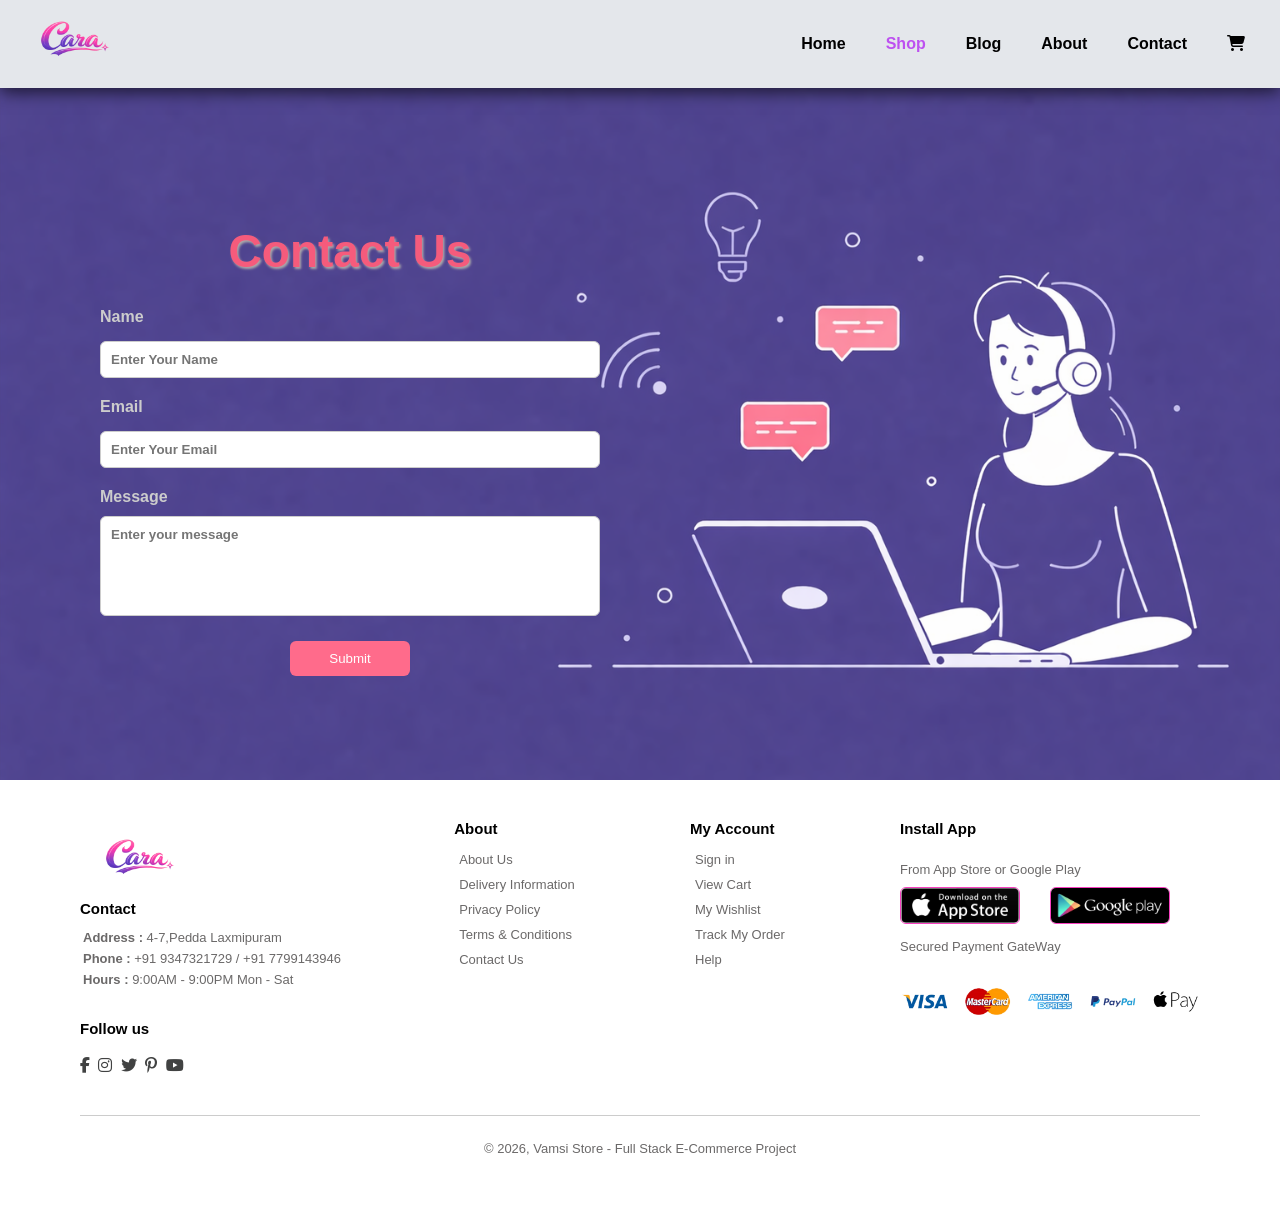
<file: contact.html>
<!DOCTYPE html>
<html>
    <head>
        <title>Cara</title>
        <link rel="stylesheet" href="style.css">
        <link rel="stylesheet" href="https://cdnjs.cloudflare.com/ajax/libs/font-awesome/6.5.0/css/all.min.css">
        <meta name="viewport" content="width=device-width, initial-scale=1.0">
    </head>
    <body>
        <section id="header">
            <a href="#"><img src="img/cara.png" class="logo" alt=""></a>
            <div id="navbar">
                <ul>
                    <li><a href="index.html">Home</a> </li>
                    <li><a class="active" href="shop.html">Shop</a> </li>
                    <li><a href="blog.html">Blog</a></li>
                    <li><a href="about.html">About</a></li>
                    <li><a href="contact.html">Contact</a></li>
                    <li><a href="cart.html"><i class="fa fa-shopping-cart" aria-hidden="true"></i></a> </li>
                    <a href="#" id="close"><i class="fa-solid fa-xmark"></i></a>
                </ul>
            </div>
            <div id="mobile">
                <i class="fa fa-bars" id="bar"></i>
            </div>
            
        </section>
        <section id="contact-hero" class="section-p1">
            <div class="contact-box">
                <h2>Contact Us</h2>
                <form class="con-form">
                    <label for="name">Name</label>
                    <input type="text" id="name" placeholder="Enter Your Name">
                    <label for="email">Email</label>
                    <input type="email" id="email" placeholder="Enter Your Email">
                    <label for="mess">Message</label>
                    <textarea id="mess" placeholder="Enter your message"></textarea>
                    <button type="submit">Submit</button>
                </form>
            </div>
        </section>
        <footer class="section-p1">
            <div class="footer-con">
                <div class="col">
                <img src="img/cara.png" class="logo" alt="">
                <h4><strong>Contact</strong></h4>
                <h5><strong>Address : </strong> 4-7,Pedda Laxmipuram</h5>
                <h5><strong>Phone : </strong>+91 9347321729 / +91 7799143946</h5>
                <h5><strong>Hours : </strong>9:00AM - 9:00PM Mon - Sat</h5>
                <div class="follow">
                    <h4>Follow us</h4>
                    <div class="icon">
                        <i class="fab fa-facebook-f"></i>
                        <i class="fab fa-instagram"></i>
                        <i class="fab fa-twitter"></i>
                        <i class="fab fa-pinterest-p"></i>
                        <i class="fab fa-youtube"></i>
                    </div>
                </div>
            </div>
            <div class="col">
                <h4>About</h4>
                <a href="#">About Us</a>
                <a href="#">Delivery Information</a>
                <a href="#">Privacy Policy</a>
                <a href="#">Terms & Conditions</a>
                <a href="#">Contact Us</a>
            </div>
            <div class="col">
                <h4>My Account</h4>
                <a href="#">Sign in</a>
                <a href="#">View Cart</a>
                <a href="#">My Wishlist</a>
                <a href="#">Track My Order</a>
                <a href="#">Help</a>
            </div>
            <div class="col inst">
                <h4>Install App</h4>
                <p>From App Store or Google Play</p>
                <div class="imag">
                    <div class="row">
                        <img src="img/footer/img4.png" class="logo" alt="">
                    </div>
                    <div class="row">
                        <img src="img/footer/img3.webp" class="logo" alt="">
                    </div>
                </div>   
                <p>Secured Payment GateWay</p>
                <img src="img/footer/img4.webp" class="logo payment" >
            </div>
            </div>
            
            <div class="copy">
                <p>© 2026, Vamsi Store - Full Stack E-Commerce Project</p>
            </div>
        </footer>       
        <script src="script.js"></script>
    </body>
</html>
</file>
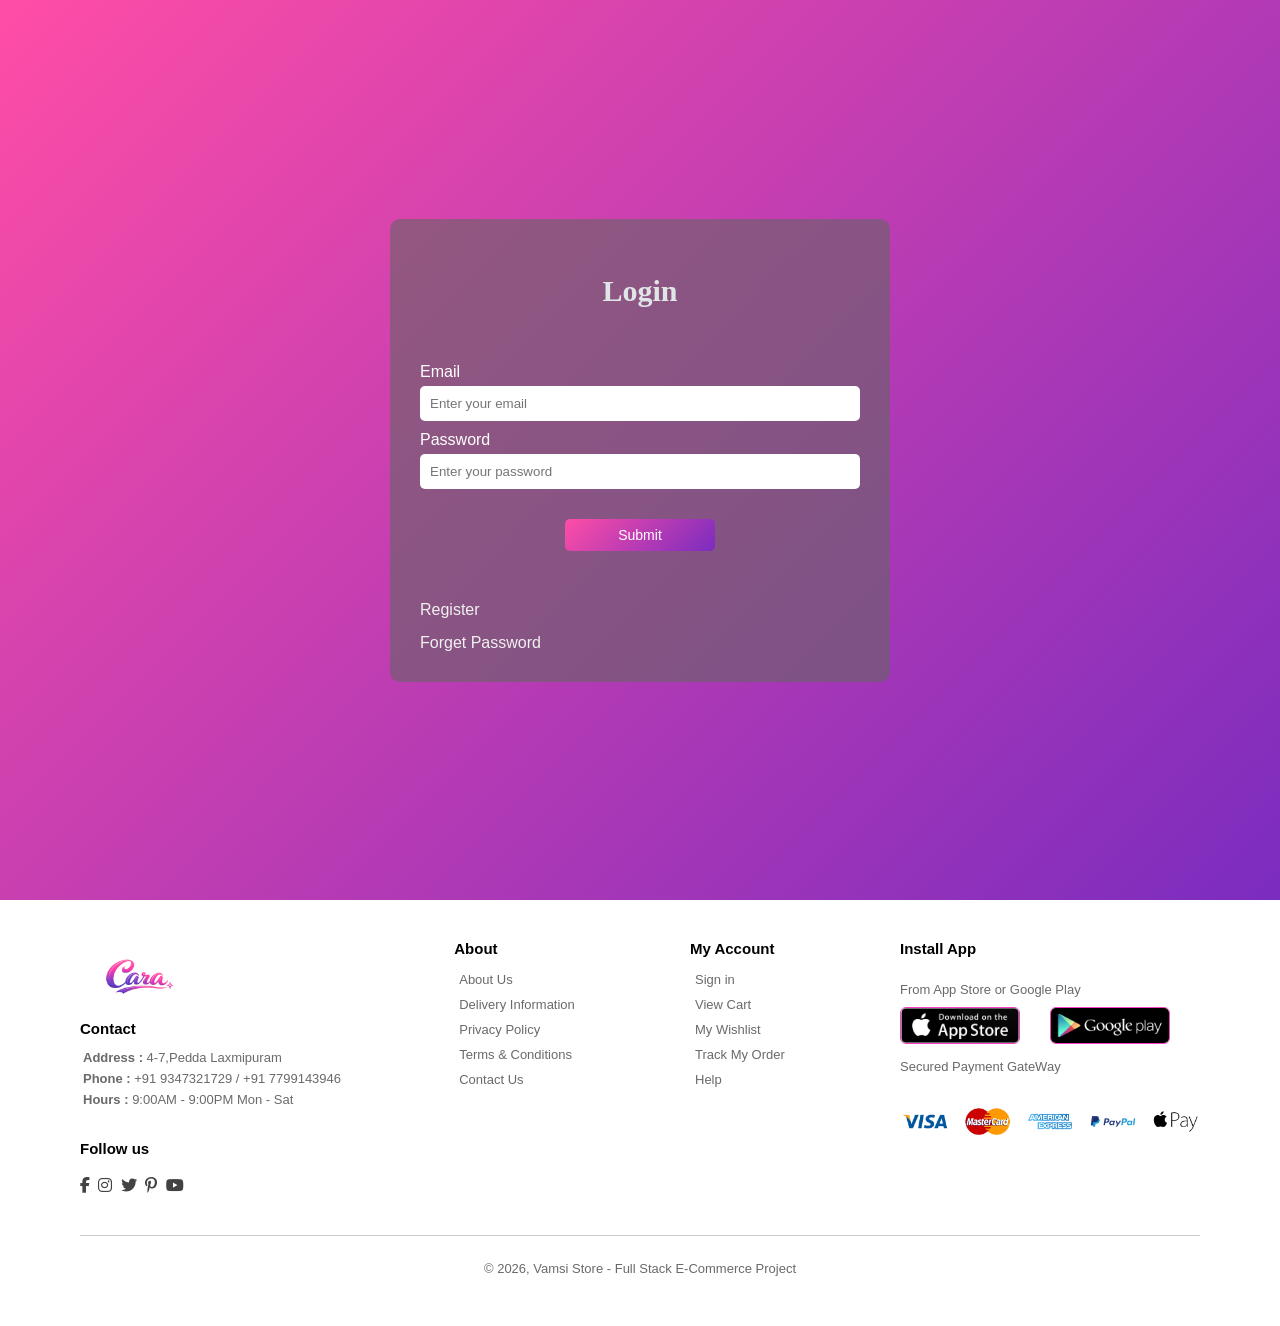
<file: login.html>
<!DOCTYPE html>
<html>
    <link rel="stylesheet" href="style.css">
    <meta name="viewport" content="width=device-width, initial-scale=1.0">
     <link rel="stylesheet" href="https://cdnjs.cloudflare.com/ajax/libs/font-awesome/6.5.0/css/all.min.css">
    <body class="login-page">
        <section id="login" class="login">
            <div class="login-con">
                <h2>Login</h2>
                <div id="loginMess"></div>
                <form id="loginForm">
                    <label>Email</label>
                    <input type="email" id="lEmail" placeholder="Enter your email" required>
                    <label>Password</label>
                    <input type="password" id="lPass" placeholder="Enter your password" required>
                    <button type="submit">Submit</button>
                    <div class="login-links">
                        <a href="#" id="sregister">Register</a>
                        <a href="#" id="sforgot">Forget Password</a>
                    </div>
                </form>
            </div>
        </section>

        <section id="register" class="login">
            <div class="login-con">
                <h2>Register</h2>
                <div id="registerMess"></div>
                <form id="RegisterForm">
                    <label>Name</label>
                    <input type="text" id="rename" placeholder="Enter your name" required>
                    <label>Email</label>
                    <input type="email" id="reemail" placeholder="Enter your email" required>
                    <label>Password</label>
                    <input type="password" id="repass" placeholder="Enter your password" required>
                    <label>Re-Password</label>
                    <input type="password" id="rrepass" placeholder="Re-Enter Password" required>
                    <label>Profile Photo (Optional)</label> 
                    <input type="file" id="rephoto" accept="image/*">
                    <button type="submit">Register</button>
                    <a href="#" id="slogin1">Back to login</a>
                </form>
            </div>
        </section>

        <section id="forgot" class="login">
            <div class="login-con">
                <form id="forgotForm">
                    <div id="forgotMess"></div>
                    <label>Email</label>
                    <input type="email" id="femail" placeholder="Enter Register Email" required>
                    <label>Password</label>
                    <input type="password" id="fpass" placeholder="Enter new password" required>
                    <label>Re-Enter</label>
                    <input type="password" id="frepass" placeholder="Re-Enter Password" required>
                    <button type="submit">Update</button>
                    <a href="#" id="slogin2">Back to login</a>                  
                </form>
            </div>
        </section>

        <footer class="section-p1">
            <div class="footer-con">
                <div class="col">
                <img src="img/cara.png" class="logo" alt="">
                <h4><strong>Contact</strong></h4>
                <h5><strong>Address : </strong> 4-7,Pedda Laxmipuram</h5>
                <h5><strong>Phone : </strong>+91 9347321729 / +91 7799143946</h5>
                <h5><strong>Hours : </strong>9:00AM - 9:00PM Mon - Sat</h5>
                <div class="follow">
                    <h4>Follow us</h4>
                    <div class="icon">
                        <i class="fab fa-facebook-f"></i>
                        <i class="fab fa-instagram"></i>
                        <i class="fab fa-twitter"></i>
                        <i class="fab fa-pinterest-p"></i>
                        <i class="fab fa-youtube"></i>
                    </div>
                </div>
            </div>
            <div class="col">
                <h4>About</h4>
                <a href="#">About Us</a>
                <a href="#">Delivery Information</a>
                <a href="#">Privacy Policy</a>
                <a href="#">Terms & Conditions</a>
                <a href="#">Contact Us</a>
            </div>
            <div class="col">
                <h4>My Account</h4>
                <a href="#">Sign in</a>
                <a href="#">View Cart</a>
                <a href="#">My Wishlist</a>
                <a href="#">Track My Order</a>
                <a href="#">Help</a>
            </div>
            <div class="col inst">
                <h4>Install App</h4>
                <p>From App Store or Google Play</p>
                <div class="imag">
                    <div class="row">
                        <img src="img/footer/img4.png" class="logo" alt="">
                    </div>
                    <div class="row">
                        <img src="img/footer/img3.webp" class="logo" alt="">
                    </div>
                </div>   
                <p>Secured Payment GateWay</p>
                <img src="img/footer/img4.webp" class="logo payment" >
            </div>
            </div>
            
            <div class="copy">
                <p>© 2026, Vamsi Store - Full Stack E-Commerce Project</p>
            </div>
        </footer>

        <script>
            document.addEventListener("DOMContentLoaded", function(){
                let login = document.getElementById("login");
                let register = document.getElementById("register");
                let forgot = document.getElementById("forgot");

                let loginMess = document.getElementById("loginMess");
                let registerMess = document.getElementById("registerMess");
                let forgotMess = document.getElementById("forgotMess");

                let loginForm = document.getElementById("loginForm");
                let registerForm = document.getElementById("RegisterForm");
                let forgotForm = document.getElementById("forgotForm");

                let slogin1 = document.getElementById("slogin1");
                let slogin2 = document.getElementById("slogin2");
                let sregister = document.getElementById("sregister");
                let sforgot = document.getElementById("sforgot");

                function showform(form){
                    login.classList.add("hidden");
                    register.classList.add("hidden");
                    forgot.classList.add("hidden");
                    form.classList.remove("hidden");
                }

                slogin1.addEventListener("click", function(){
                    showform(login);
                    loginMess.textContent="";
                });

                slogin2.addEventListener("click", function(){
                    showform(login);
                    loginMess.textContent="";
                });

                sregister.addEventListener("click", function(){
                    showform(register);
                    registerMess.textContent="";
                });

                sforgot.addEventListener("click", function(){
                    showform(forgot);
                    forgotMess.textContent="";
                });

                registerForm.addEventListener("submit", function(e){
                    e.preventDefault();

                    let rname = document.getElementById("rename").value;
                    let remail = document.getElementById("reemail").value;
                    let repass = document.getElementById("repass").value;
                    let rrepass = document.getElementById("rrepass").value;

                    if(rname === "" || remail === "" || repass === "" || rrepass === ""){
                        showmess("All fields are required","error",registerMess);
                        return;
                    }

                    if(repass !== rrepass){
                        showmess("Password Not Matched","error",registerMess);
                        return;
                    }

                    let file = document.getElementById("rephoto").files[0];

                    if(file){
                        let reader = new FileReader();

                        reader.onload = function(){
                            let user = {
                                name: rname,
                                email: remail,
                                pass: repass,
                                photo: reader.result
                            };

                            localStorage.setItem("user", JSON.stringify(user));
                            showmess("Registered Successfully","success",registerMess);
                            showform(login);
                        };

                        reader.readAsDataURL(file);
                    } else {
                        let user = {
                            name: rname,
                            email: remail,
                            pass: repass,
                            photo: null
                        };

                        localStorage.setItem("user", JSON.stringify(user));
                        showmess("Registered Successfully","success",registerMess);
                        showform(login);
                    }
                });

                loginForm.addEventListener("submit", function(e){
                    e.preventDefault();

                    let lemail = document.getElementById("lEmail").value;
                    let lpass = document.getElementById("lPass").value;

                    let userdata = JSON.parse(localStorage.getItem("user"));

                    if(!userdata){
                        showmess("No User Found Please Register","error",loginMess);
                        return;
                    }

                    if(lemail === userdata.email && lpass === userdata.pass){
                        showmess("Login Successful","success",loginMess);
                        setTimeout(function(){
                            window.location.href="index.html";
                        },2000);
                    } else {
                        showmess("Invalid Credentials","error",loginMess);
                    }
                });

                forgotForm.addEventListener("submit", function(e){
                    e.preventDefault();

                    let femail = document.getElementById("femail").value;
                    let fpass = document.getElementById("fpass").value;
                    let frepass = document.getElementById("frepass").value;

                    let userdata = JSON.parse(localStorage.getItem("user"));

                    if(!userdata){
                        showmess("User Not Found","error",forgotMess);
                        return;
                    }

                    if(femail !== userdata.email){
                        showmess("User Not Found","error",forgotMess);
                        return;
                    }

                    if(fpass !== frepass){
                        showmess("Password Mismatch","error",forgotMess);
                        return;
                    }

                    userdata.pass = fpass;
                    localStorage.setItem("user", JSON.stringify(userdata));

                    showmess("Password Changed Successfully","success",forgotMess);
                    showform(login);
                });

                function showmess(text,type,target){
                    target.innerHTML = "";
                    const msg = document.createElement("p");
                    msg.textContent = text;
                    msg.classList.add(type);
                    target.appendChild(msg);
                    setTimeout(function(){
                        msg.remove();
                    },3000);
                }
                
                showform(login);
            });
        </script>
    </body>
</html>
</file>
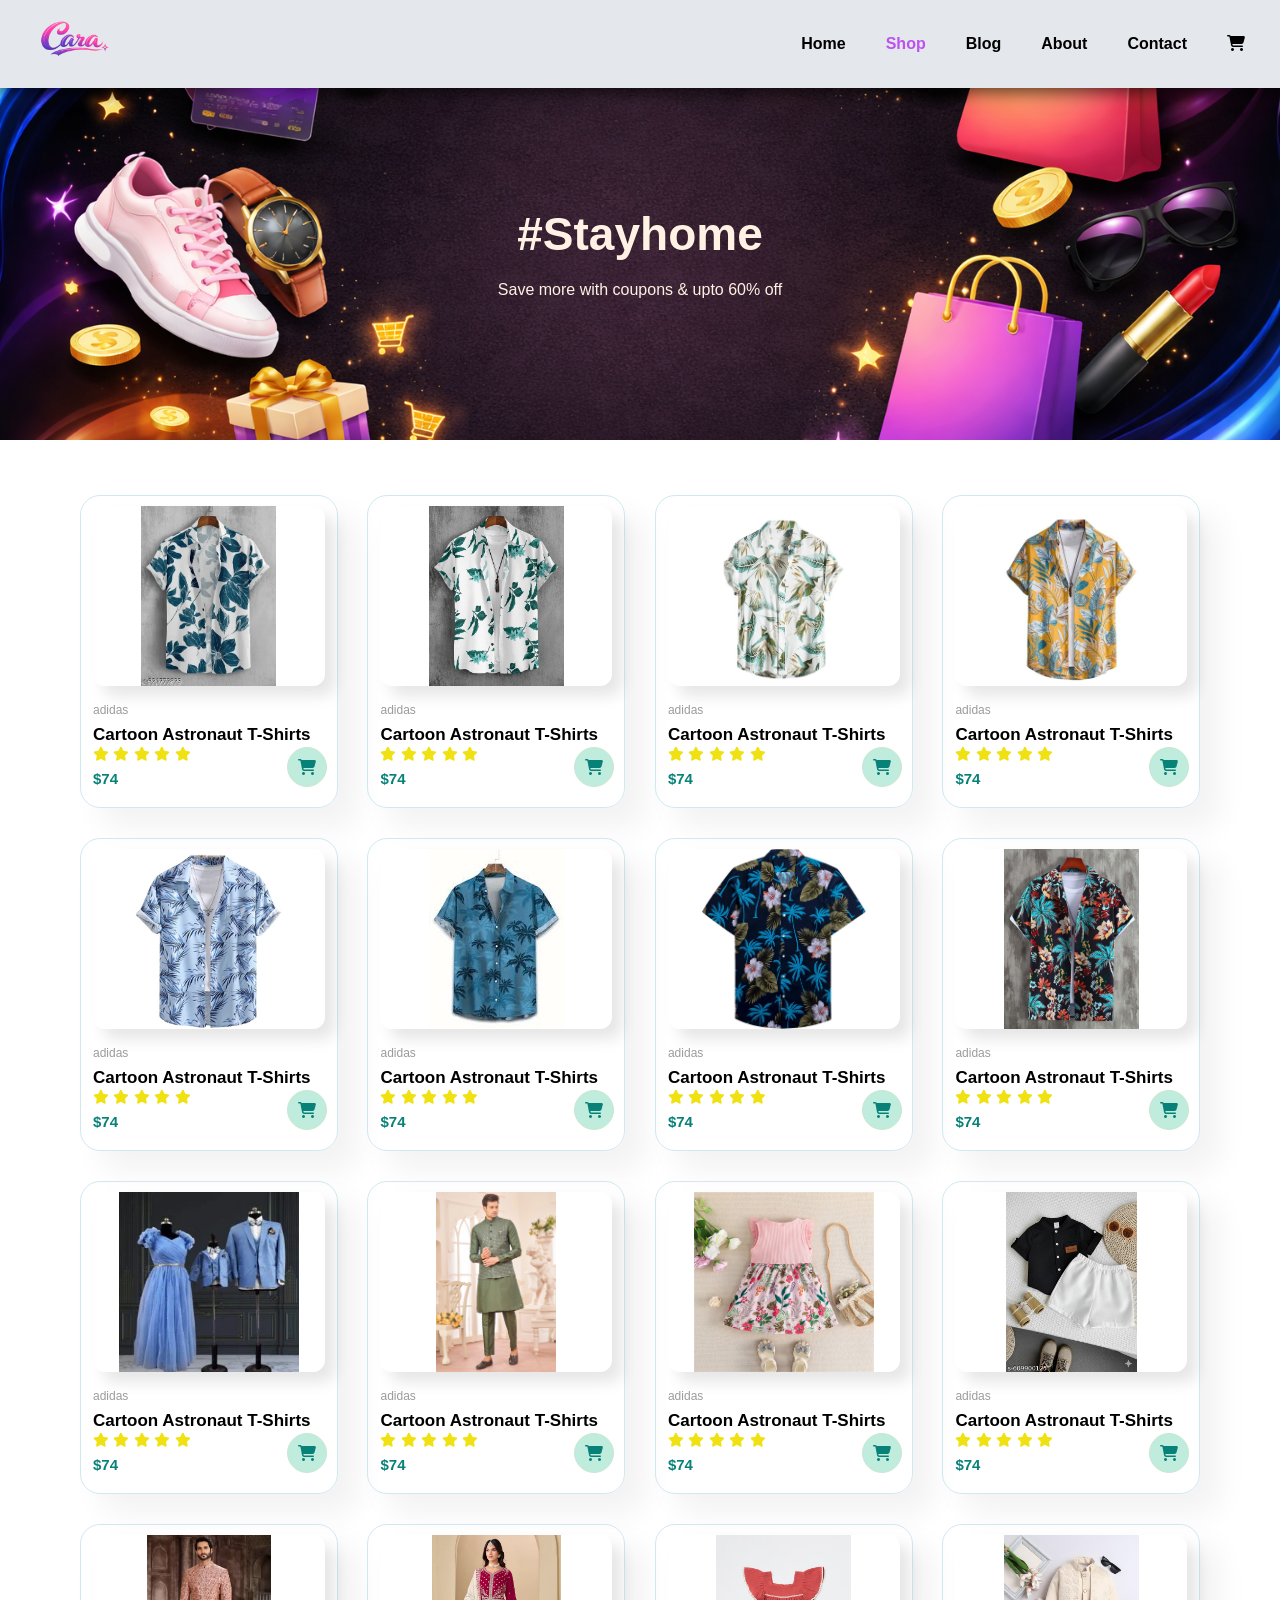
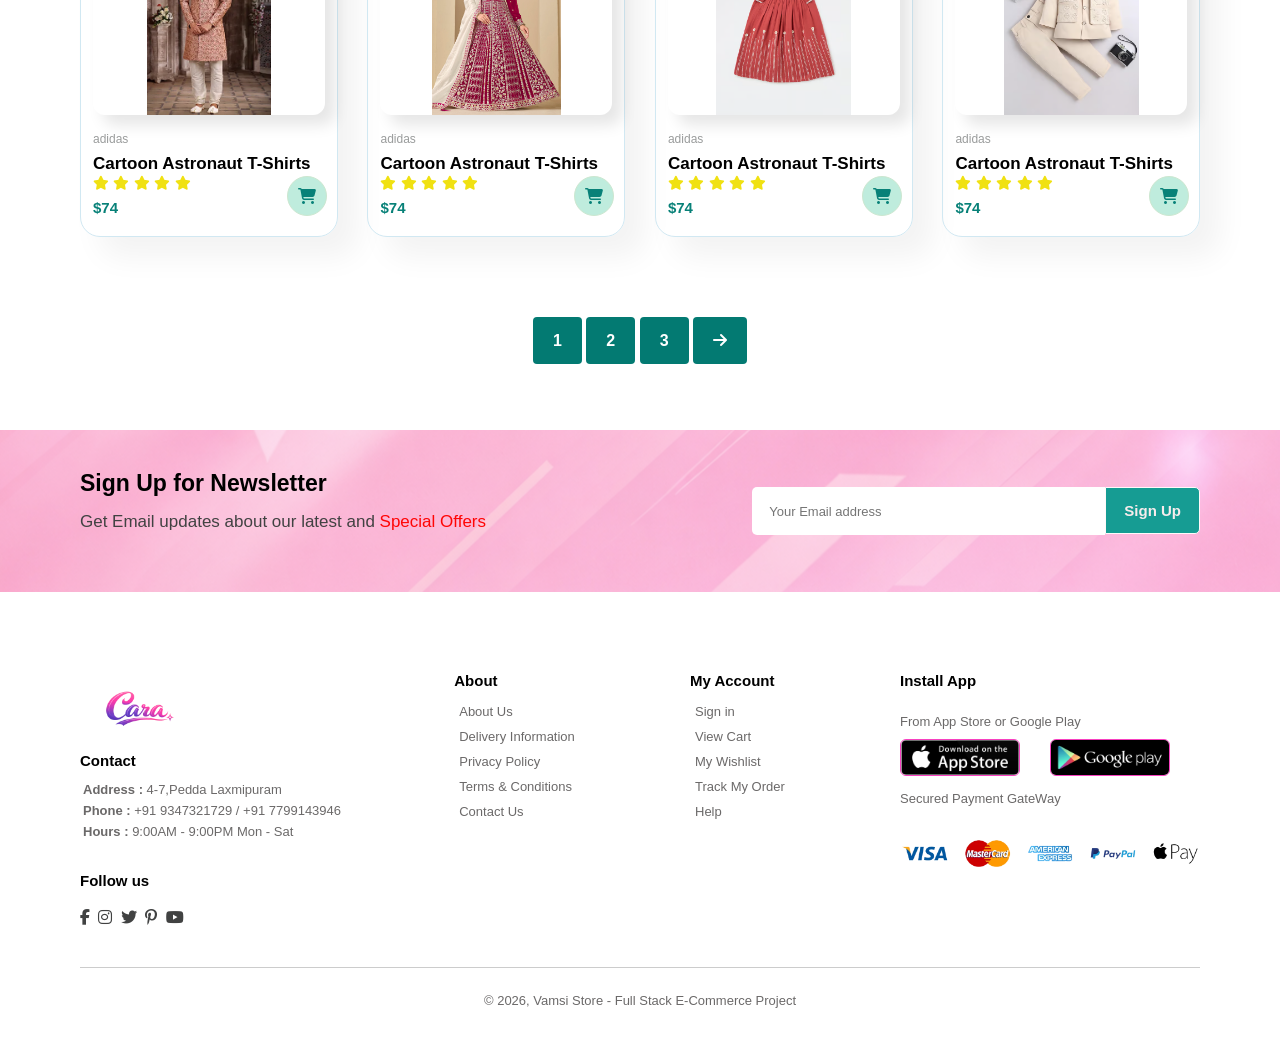
<file: shop.html>
<!DOCTYPE html>
<html>
    <head>
        <title>Cara</title>
        <link rel="stylesheet" href="style.css">
        <link rel="stylesheet" href="https://cdnjs.cloudflare.com/ajax/libs/font-awesome/6.5.0/css/all.min.css">
        <meta name="viewport" content="width=device-width, initial-scale=1.0">
    </head>
    <body>
        <section id="header">
            <a href="#"><img src="img/cara.png" class="logo" alt=""></a>
            <div id="navbar">
                <ul>
                    <li><a href="index.html">Home</a> </li>
                    <li><a class="active" href="shop.html">Shop</a> </li>
                    <li><a href="blog.html">Blog</a></li>
                    <li><a href="about.html">About</a></li>
                    <li><a href="contact.html">Contact</a></li>
                    <li><a href="cart.html"><i class="fa fa-shopping-cart" aria-hidden="true"></i></a> </li>
                    <a href="#" id="close"><i class="fa-solid fa-xmark"></i></a>
                </ul>
            </div>
            <div id="mobile">
                <i class="fa fa-bars" id="bar"></i>
            </div>
            
        </section>
        <section id="shop-hero">
            <h2>#Stayhome</h2>
            <p>Save more with coupons & upto 60% off</p>
        </section>
        <section id="products" class="section-p1">
            <div class="container">
                <div class="pro" onclick="window.location.href='sproduct.html?id=1';" >
                    <img src="img/shirt1.webp" alt="">
                    <div class="des">
                        <span>adidas</span>
                        <h5>Cartoon Astronaut T-Shirts</h5>
                        <div class="star">
                            <i class="fas fa-star"></i>
                            <i class="fas fa-star"></i>
                            <i class="fas fa-star"></i>
                            <i class="fas fa-star"></i>
                            <i class="fas fa-star"></i>
                        </div>
                        <h4>$74</h4>
                    </div>
                    <a href="#"><i class="fa-solid fa-cart-shopping cart"></i></a>
                </div>
                <div class="pro" onclick="window.location.href='sproduct.html?id=2';">
                    <img src="img/shirt2.jpeg" alt="">
                    <div class="des">
                        <span>adidas</span>
                        <h5>Cartoon Astronaut T-Shirts</h5>
                        <div class="star">
                            <i class="fas fa-star"></i>
                            <i class="fas fa-star"></i>
                            <i class="fas fa-star"></i>
                            <i class="fas fa-star"></i>
                            <i class="fas fa-star"></i>
                        </div>
                        <h4>$74</h4>
                    </div>
                    <a href="#"><i class="fa-solid fa-cart-shopping cart"></i></a>
                </div>
                <div class="pro" onclick="window.location.href='sproduct.html?id=3';">
                    <img src="img/shirt3.jpg" alt="">
                    <div class="des">
                        <span>adidas</span>
                        <h5>Cartoon Astronaut T-Shirts</h5>
                        <div class="star">
                            <i class="fas fa-star"></i>
                            <i class="fas fa-star"></i>
                            <i class="fas fa-star"></i>
                            <i class="fas fa-star"></i>
                            <i class="fas fa-star"></i>
                        </div>
                        <h4>$74</h4>
                    </div>
                    <a href="#"><i class="fa-solid fa-cart-shopping cart"></i></a>
                </div>
                <div class="pro" onclick="window.location.href='sproduct.html?id=4';">
                    <img src="img/shirt4.jpg" alt="">
                    <div class="des">
                        <span>adidas</span>
                        <h5>Cartoon Astronaut T-Shirts</h5>
                        <div class="star">
                            <i class="fas fa-star"></i>
                            <i class="fas fa-star"></i>
                            <i class="fas fa-star"></i>
                            <i class="fas fa-star"></i>
                            <i class="fas fa-star"></i>
                        </div>
                        <h4>$74</h4>
                    </div>
                    <a href="#"><i class="fa-solid fa-cart-shopping cart"></i></a>
                </div>
                <div class="pro" onclick="window.location.href='sproduct.html?id=5';">
                    <img src="img/shirt5.jpg" alt="">
                    <div class="des">
                        <span>adidas</span>
                        <h5>Cartoon Astronaut T-Shirts</h5>
                        <div class="star">
                            <i class="fas fa-star"></i>
                            <i class="fas fa-star"></i>
                            <i class="fas fa-star"></i>
                            <i class="fas fa-star"></i>
                            <i class="fas fa-star"></i>
                        </div>
                        <h4>$74</h4>
                    </div>
                    <a href="#"><i class="fa-solid fa-cart-shopping cart"></i></a>
                </div>
                <div class="pro" onclick="window.location.href='sproduct.html?id=6';">
                    <img src="img/shirt6.jpeg" alt="">
                    <div class="des">
                        <span>adidas</span>
                        <h5>Cartoon Astronaut T-Shirts</h5>
                        <div class="star">
                            <i class="fas fa-star"></i>
                            <i class="fas fa-star"></i>
                            <i class="fas fa-star"></i>
                            <i class="fas fa-star"></i>
                            <i class="fas fa-star"></i>
                        </div>
                        <h4>$74</h4>
                    </div>
                    <a href="#"><i class="fa-solid fa-cart-shopping cart"></i></a>
                </div>
                <div class="pro" onclick="window.location.href='sproduct.html?id=7';">
                    <img src="img/shirt7.jpg" alt="">
                    <div class="des">
                        <span>adidas</span>
                        <h5>Cartoon Astronaut T-Shirts</h5>
                        <div class="star">
                            <i class="fas fa-star"></i>
                            <i class="fas fa-star"></i>
                            <i class="fas fa-star"></i>
                            <i class="fas fa-star"></i>
                            <i class="fas fa-star"></i>
                        </div>
                        <h4>$74</h4>
                    </div>
                    <a href="#"><i class="fa-solid fa-cart-shopping cart"></i></a>
                </div>
                <div class="pro" onclick="window.location.href='sproduct.html?id=8';" >
                    <img src="img/shirt8.jpg" alt="">
                    <div class="des">
                        <span>adidas</span>
                        <h5>Cartoon Astronaut T-Shirts</h5>
                        <div class="star">
                            <i class="fas fa-star"></i>
                            <i class="fas fa-star"></i>
                            <i class="fas fa-star"></i>
                            <i class="fas fa-star"></i>
                            <i class="fas fa-star"></i>
                        </div>
                        <h4>$74</h4>
                    </div>
                    <a href="#"><i class="fa-solid fa-cart-shopping cart"></i></a>
                </div>
                <div class="pro" onclick="window.location.href='sproduct.html?id=9';" >
                    <img src="img/newArrival/dress5.webp" alt="">
                    <div class="des">
                        <span>adidas</span>
                        <h5>Cartoon Astronaut T-Shirts</h5>
                        <div class="star">
                            <i class="fas fa-star"></i>
                            <i class="fas fa-star"></i>
                            <i class="fas fa-star"></i>
                            <i class="fas fa-star"></i>
                            <i class="fas fa-star"></i>
                        </div>
                        <h4>$74</h4>
                    </div>
                    <a href="#"><i class="fa-solid fa-cart-shopping cart"></i></a>
                </div>
                <div class="pro" onclick="window.location.href='sproduct.html?id=10';" >
                    <img src="img/newArrival/dress7.webp" alt="">
                    <div class="des">
                        <span>adidas</span>
                        <h5>Cartoon Astronaut T-Shirts</h5>
                        <div class="star">
                            <i class="fas fa-star"></i>
                            <i class="fas fa-star"></i>
                            <i class="fas fa-star"></i>
                            <i class="fas fa-star"></i>
                            <i class="fas fa-star"></i>
                        </div>
                        <h4>$74</h4>
                    </div>
                    <a href="#"><i class="fa-solid fa-cart-shopping cart"></i></a>
                </div>
                <div class="pro" onclick="window.location.href='sproduct.html?id=11';">
                    <img src="img/newArrival/dress2.jpg" alt="">
                    <div class="des">
                        <span>adidas</span>
                        <h5>Cartoon Astronaut T-Shirts</h5>
                        <div class="star">
                            <i class="fas fa-star"></i>
                            <i class="fas fa-star"></i>
                            <i class="fas fa-star"></i>
                            <i class="fas fa-star"></i>
                            <i class="fas fa-star"></i>
                        </div>
                        <h4>$74</h4>
                    </div>
                    <a href="#"><i class="fa-solid fa-cart-shopping cart"></i></a>
                </div>
                <div class="pro" onclick="window.location.href='sproduct.html?id=12';">
                    <img src="img/newArrival/dress4.jpg" alt="">
                    <div class="des">
                        <span>adidas</span>
                        <h5>Cartoon Astronaut T-Shirts</h5>
                        <div class="star">
                            <i class="fas fa-star"></i>
                            <i class="fas fa-star"></i>
                            <i class="fas fa-star"></i>
                            <i class="fas fa-star"></i>
                            <i class="fas fa-star"></i>
                        </div>
                        <h4>$74</h4>
                    </div>
                    <a href="#"><i class="fa-solid fa-cart-shopping cart"></i></a>
                </div>
                <div class="pro" onclick="window.location.href='sproduct.html?id=13';">
                    <img src="img/newArrival/dress6.webp" alt="">
                    <div class="des">
                        <span>adidas</span>
                        <h5>Cartoon Astronaut T-Shirts</h5>
                        <div class="star">
                            <i class="fas fa-star"></i>
                            <i class="fas fa-star"></i>
                            <i class="fas fa-star"></i>
                            <i class="fas fa-star"></i>
                            <i class="fas fa-star"></i>
                        </div>
                        <h4>$74</h4>
                    </div>
                    <a href="#"><i class="fa-solid fa-cart-shopping cart"></i></a>
                </div>
                <div class="pro" onclick="window.location.href='sproduct.html?id=14';">
                    <img src="img/newArrival/dress8.webp" alt="">
                    <div class="des">
                        <span>adidas</span>
                        <h5>Cartoon Astronaut T-Shirts</h5>
                        <div class="star">
                            <i class="fas fa-star"></i>
                            <i class="fas fa-star"></i>
                            <i class="fas fa-star"></i>
                            <i class="fas fa-star"></i>
                            <i class="fas fa-star"></i>
                        </div>
                        <h4>$74</h4>
                    </div>
                    <a href="#"><i class="fa-solid fa-cart-shopping cart"></i></a>
                </div>
                <div class="pro" onclick="window.location.href='sproduct.html?id=15';" >
                    <img src="img/newArrival/dress1.avif" alt="">
                    <div class="des">
                        <span>adidas</span>
                        <h5>Cartoon Astronaut T-Shirts</h5>
                        <div class="star">
                            <i class="fas fa-star"></i>
                            <i class="fas fa-star"></i>
                            <i class="fas fa-star"></i>
                            <i class="fas fa-star"></i>
                            <i class="fas fa-star"></i>
                        </div>
                        <h4>$74</h4>
                    </div>
                    <a href="#"><i class="fa-solid fa-cart-shopping cart"></i></a>
                </div>
                <div class="pro" onclick="window.location.href='sproduct.html?id=16';" >
                    <img src="img/newArrival/dress3.avif" alt="">
                    <div class="des">
                        <span>adidas</span>
                        <h5>Cartoon Astronaut T-Shirts</h5>
                        <div class="star">
                            <i class="fas fa-star"></i>
                            <i class="fas fa-star"></i>
                            <i class="fas fa-star"></i>
                            <i class="fas fa-star"></i>
                            <i class="fas fa-star"></i>
                        </div>
                        <h4>$74</h4>
                    </div>
                    <a href="#"><i class="fa-solid fa-cart-shopping cart"></i></a>
                </div>
            </div>
        </section>
        <section id="pagination" class="section-p1">
            <a href="#">1</a>
            <a href="#">2</a>
            <a href="#">3</a>
            <a href="#"><i class="fa-solid fa-arrow-right"></i></a>
        </section>
        <section id="newstext" class="section-p1 section-m1">
            <div id="news">
                <h4>Sign Up for Newsletter</h4>
                <p>Get Email updates about our latest and <span>Special Offers</span></p>
            </div>
            <div class="form">
                <input type="text" placeholder="Your Email address">
                <button class="black">Sign Up</button>
            </div>
        </section>
        <footer class="section-p1">
            <div class="footer-con">
                <div class="col">
                <img src="img/cara.png" class="logo" alt="">
                <h4><strong>Contact</strong></h4>
                <h5><strong>Address : </strong> 4-7,Pedda Laxmipuram</h5>
                <h5><strong>Phone : </strong>+91 9347321729 / +91 7799143946</h5>
                <h5><strong>Hours : </strong>9:00AM - 9:00PM Mon - Sat</h5>
                <div class="follow">
                    <h4>Follow us</h4>
                    <div class="icon">
                        <i class="fab fa-facebook-f"></i>
                        <i class="fab fa-instagram"></i>
                        <i class="fab fa-twitter"></i>
                        <i class="fab fa-pinterest-p"></i>
                        <i class="fab fa-youtube"></i>
                    </div>
                </div>
            </div>
            <div class="col">
                <h4>About</h4>
                <a href="#">About Us</a>
                <a href="#">Delivery Information</a>
                <a href="#">Privacy Policy</a>
                <a href="#">Terms & Conditions</a>
                <a href="#">Contact Us</a>
            </div>
            <div class="col">
                <h4>My Account</h4>
                <a href="#">Sign in</a>
                <a href="#">View Cart</a>
                <a href="#">My Wishlist</a>
                <a href="#">Track My Order</a>
                <a href="#">Help</a>
            </div>
            <div class="col inst">
                <h4>Install App</h4>
                <p>From App Store or Google Play</p>
                <div class="imag">
                    <div class="row">
                        <img src="img/footer/img4.png" class="logo" alt="">
                    </div>
                    <div class="row">
                        <img src="img/footer/img3.webp" class="logo" alt="">
                    </div>
                </div>   
                <p>Secured Payment GateWay</p>
                <img src="img/footer/img4.webp" class="logo payment" >
            </div>
            </div>
            
            <div class="copy">
                <p>© 2026, Vamsi Store - Full Stack E-Commerce Project</p>
            </div>
        </footer>  
             
        <script src="script.js"></script>
    </body>
</html>
</file>
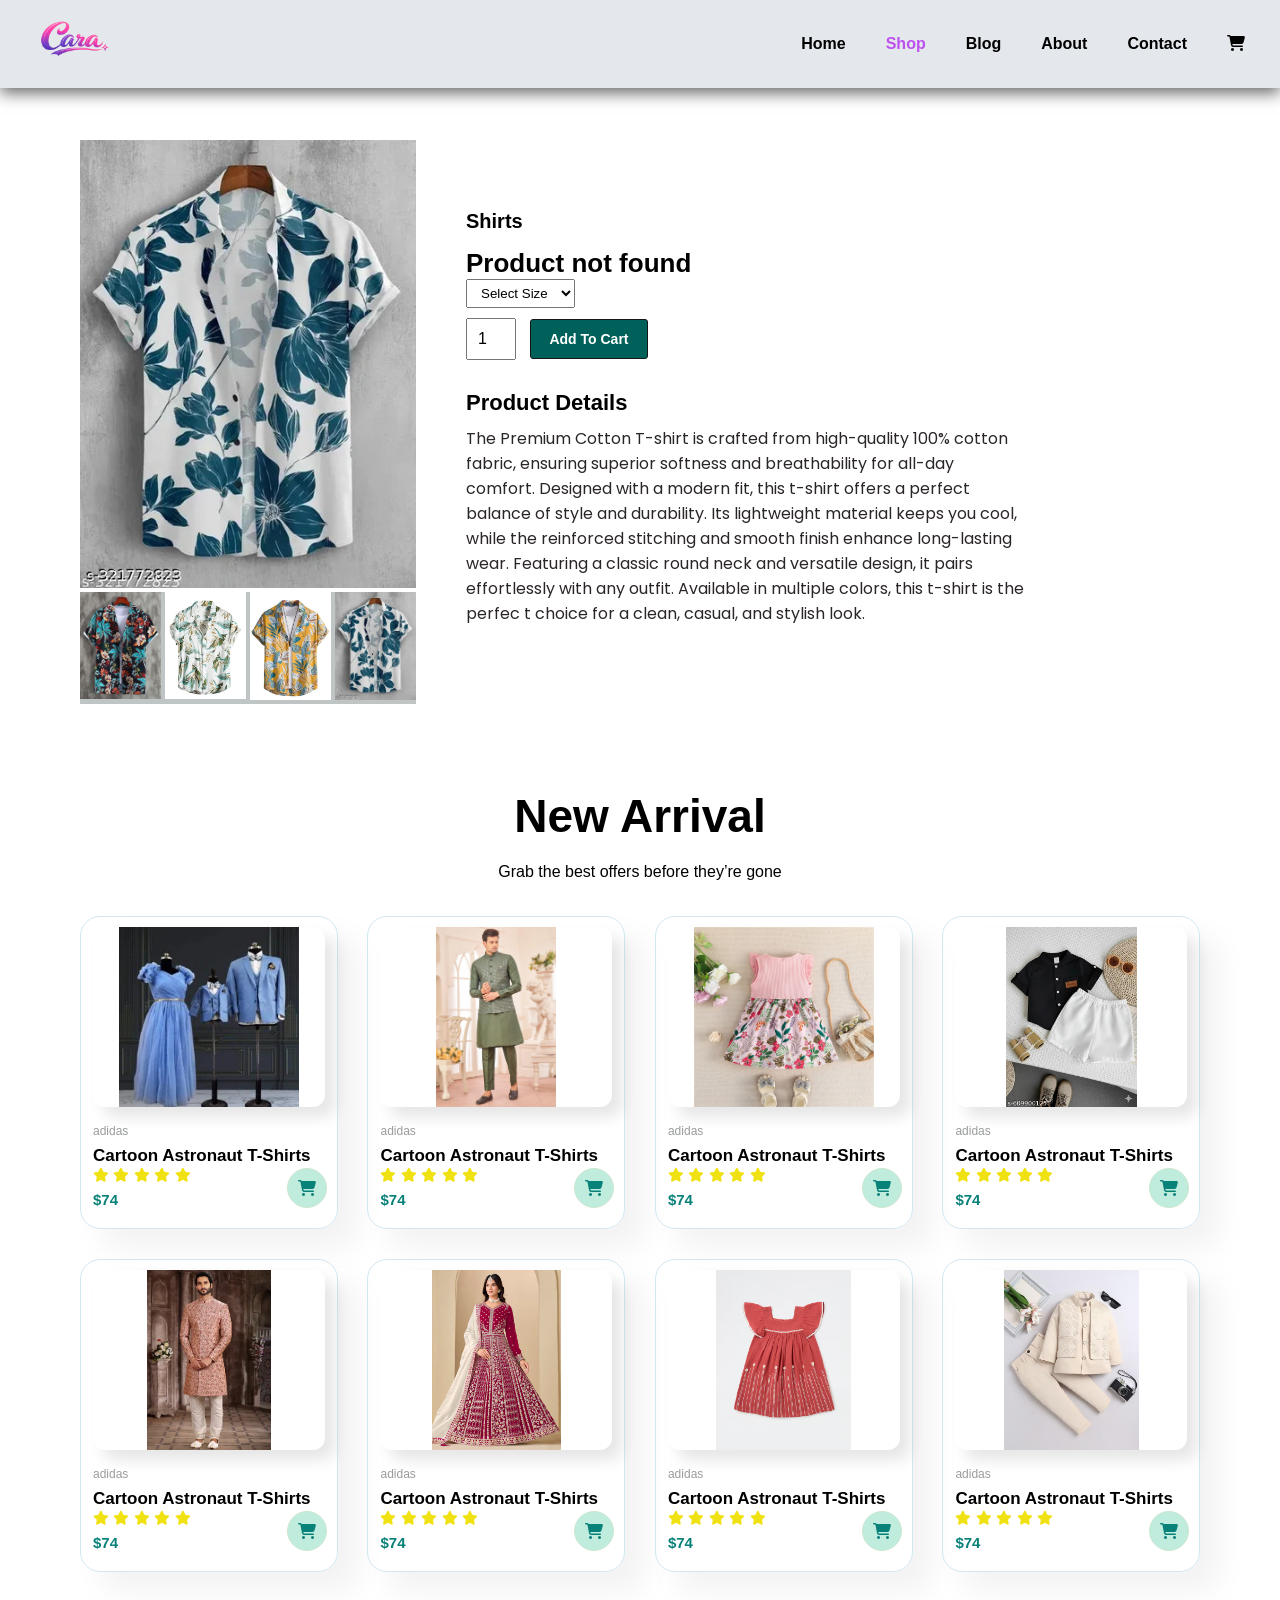
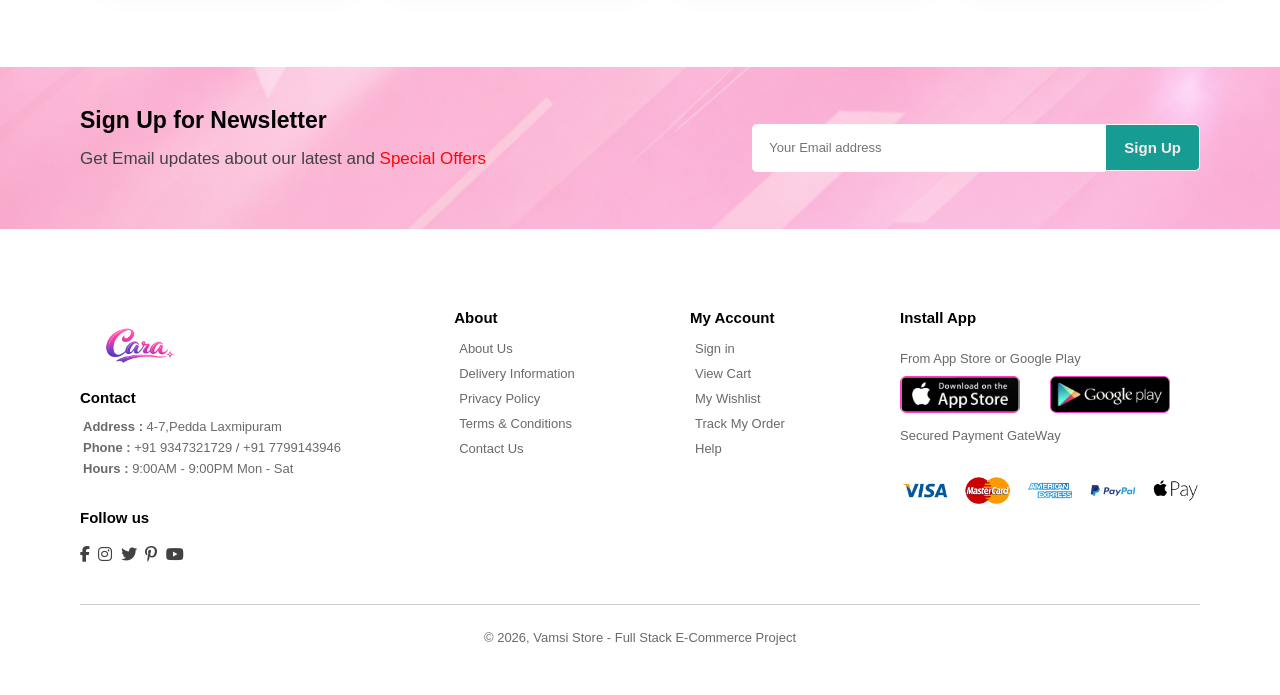
<file: sproduct.html>
<!DOCTYPE html>
<html>
    <head>
        <title>Cara</title>
        <link rel="stylesheet" href="style.css">
        <link rel="stylesheet" href="https://cdnjs.cloudflare.com/ajax/libs/font-awesome/6.5.0/css/all.min.css">
        <meta name="viewport" content="width=device-width, initial-scale=1.0">
    </head>
    <body>
        <section id="header">
            <a href="#"><img src="img/cara.png" class="logo" alt=""></a>
            <div id="navbar">
                <ul>
                    <li><a  href="index.html">Home</a> </li>
                    <li><a class="active" href="shop.html">Shop</a> </li>
                    <li><a href="blog.html">Blog</a></li>
                    <li><a href="about.html">About</a></li>
                    <li><a href="contact.html">Contact</a></li>
                    <li><a href="cart.html"><i class="fa fa-shopping-cart" aria-hidden="true"></i></a> </li>
                    <a href="#" id="close"><i class="fa-solid fa-xmark"></i></a>
                </ul>
            </div>
            <div id="mobile">
                <i class="fa fa-bars" id="bar"></i>
            </div>
            
        </section>
        <section id="pdetails" class="section-p1">
            <div class="spi" >
                <img src="img/shirt1.webp" width="100%" id="mainp" alt="">
                <div class="spm">
                    <div class="spg">
                        <img src="img/shirt8.jpg" width="100%" class="small" alt="">
                    </div>
                    <div class="spg">
                        <img src="img/shirt3.jpg" width="100%" class="small" alt="">
                    </div>
                    <div class="spg">
                        <img src="img/shirt4.jpg" width="100%" class="small" alt="">
                    </div>
                    <div class="spg">
                        <img src="img/shirt1.webp" width="100%" class="small" alt="">
                    </div>
                </div>    
            </div>
            <div class="single-pro-det">
                <h6> Shirts</h6>
                <h4 id="pname"></h4>
                <h2 id="pprice"></h2>
                <select>
                    <option>Select Size</option>
                    <option>S</option>
                    <option>M</option>
                    <option>L</option>
                    <option>XL</option>
                    <option>XXL</option>
                    <option>XXXL</option>
                </select>
                <input type="number" value="1">
                <button class="white">Add To Cart</button>
                <h3>Product Details</h3>
                <span id="pdesc">The Premium Cotton T-shirt is crafted
                    from high-quality 100% cotton fabric, 
                    ensuring superior softness and breathability 
                    for all-day comfort. Designed with a modern fit,
                    this t-shirt offers a perfect balance of style
                    and durability. Its lightweight material keeps
                    you cool, while the reinforced stitching and 
                    smooth finish enhance long-lasting wear.
                    Featuring a classic round neck and 
                    versatile design, it pairs effortlessly 
                    with any outfit. Available in multiple
                    colors, this t-shirt is the perfec
                    t choice for a clean, casual, and stylish look.
                </span>
            </div>
        </section>
          <section id="products" class="section-p1">
            <h2>New Arrival</h2>
            <p>Grab the best offers before they’re gone</p>
            <div class="container">
                <div class="pro" onclick="window.location.href='sproduct.html?id=9';" >
                    <img src="img/newArrival/dress5.webp" alt="">
                    <div class="des">
                        <span>adidas</span>
                        <h5>Cartoon Astronaut T-Shirts</h5>
                        <div class="star">
                            <i class="fas fa-star"></i>
                            <i class="fas fa-star"></i>
                            <i class="fas fa-star"></i>
                            <i class="fas fa-star"></i>
                            <i class="fas fa-star"></i>
                        </div>
                        <h4>$74</h4>
                    </div>
                    <a href="#"><i class="fa-solid fa-cart-shopping cart"></i></a>
                </div>
                <div class="pro" onclick="window.location.href='sproduct.html?id=10';">
                    <img src="img/newArrival/dress7.webp" alt="">
                    <div class="des">
                        <span>adidas</span>
                        <h5>Cartoon Astronaut T-Shirts</h5>
                        <div class="star">
                            <i class="fas fa-star"></i>
                            <i class="fas fa-star"></i>
                            <i class="fas fa-star"></i>
                            <i class="fas fa-star"></i>
                            <i class="fas fa-star"></i>
                        </div>
                        <h4>$74</h4>
                    </div>
                    <a href="#"><i class="fa-solid fa-cart-shopping cart"></i></a>
                </div>
                <div class="pro" onclick="window.location.href='sproduct.html?id=11';">
                    <img src="img/newArrival/dress2.jpg" alt="">
                    <div class="des">
                        <span>adidas</span>
                        <h5>Cartoon Astronaut T-Shirts</h5>
                        <div class="star">
                            <i class="fas fa-star"></i>
                            <i class="fas fa-star"></i>
                            <i class="fas fa-star"></i>
                            <i class="fas fa-star"></i>
                            <i class="fas fa-star"></i>
                        </div>
                        <h4>$74</h4>
                    </div>
                    <a href="#"><i class="fa-solid fa-cart-shopping cart"></i></a>
                </div>
                <div class="pro" onclick="window.location.href='sproduct.html?id=12';">
                    <img src="img/newArrival/dress4.jpg" alt="">
                    <div class="des">
                        <span>adidas</span>
                        <h5>Cartoon Astronaut T-Shirts</h5>
                        <div class="star">
                            <i class="fas fa-star"></i>
                            <i class="fas fa-star"></i>
                            <i class="fas fa-star"></i>
                            <i class="fas fa-star"></i>
                            <i class="fas fa-star"></i>
                        </div>
                        <h4>$74</h4>
                    </div>
                    <a href="#"><i class="fa-solid fa-cart-shopping cart"></i></a>
                </div>
                <div class="pro" onclick="window.location.href='sproduct.html?id=13';" >
                    <img src="img/newArrival/dress6.webp" alt="">
                    <div class="des">
                        <span>adidas</span>
                        <h5>Cartoon Astronaut T-Shirts</h5>
                        <div class="star">
                            <i class="fas fa-star"></i>
                            <i class="fas fa-star"></i>
                            <i class="fas fa-star"></i>
                            <i class="fas fa-star"></i>
                            <i class="fas fa-star"></i>
                        </div>
                        <h4>$74</h4>
                    </div>
                    <a href="#"><i class="fa-solid fa-cart-shopping cart"></i></a>
                </div>
                <div class="pro" onclick="window.location.href='sproduct.html?id=14';" >
                    <img src="img/newArrival/dress8.webp" alt="">
                    <div class="des">
                        <span>adidas</span>
                        <h5>Cartoon Astronaut T-Shirts</h5>
                        <div class="star">
                            <i class="fas fa-star"></i>
                            <i class="fas fa-star"></i>
                            <i class="fas fa-star"></i>
                            <i class="fas fa-star"></i>
                            <i class="fas fa-star"></i>
                        </div>
                        <h4>$74</h4>
                    </div>
                    <a href="#"><i class="fa-solid fa-cart-shopping cart"></i></a>
                </div>
                <div class="pro" onclick="window.location.href='sproduct.html?id=15';" >
                    <img src="img/newArrival/dress1.avif" alt="">
                    <div class="des">
                        <span>adidas</span>
                        <h5>Cartoon Astronaut T-Shirts</h5>
                        <div class="star">
                            <i class="fas fa-star"></i>
                            <i class="fas fa-star"></i>
                            <i class="fas fa-star"></i>
                            <i class="fas fa-star"></i>
                            <i class="fas fa-star"></i>
                        </div>
                        <h4>$74</h4>
                    </div>
                    <a href="#"><i class="fa-solid fa-cart-shopping cart"></i></a>
                </div>
                <div class="pro" onclick="window.location.href='sproduct.html?id=16';">
                    <img src="img/newArrival/dress3.avif" alt="">
                    <div class="des">
                        <span>adidas</span>
                        <h5>Cartoon Astronaut T-Shirts</h5>
                        <div class="star">
                            <i class="fas fa-star"></i>
                            <i class="fas fa-star"></i>
                            <i class="fas fa-star"></i>
                            <i class="fas fa-star"></i>
                            <i class="fas fa-star"></i>
                        </div>
                        <h4>$74</h4>
                    </div>
                    <a href="#"><i class="fa-solid fa-cart-shopping cart"></i></a>
                </div>
            </div>
        </section>
        <section id="newstext" class="section-p1 section-m1">
            <div id="news">
                <h4>Sign Up for Newsletter</h4>
                <p>Get Email updates about our latest and <span>Special Offers</span></p>
            </div>
            <div class="form">
                <input type="text" placeholder="Your Email address">
                <button class="black">Sign Up</button>
            </div>
        </section>
        <footer class="section-p1">
            <div class="footer-con">
                <div class="col">
                <img src="img/cara.png" class="logo" alt="">
                <h4><strong>Contact</strong></h4>
                <h5><strong>Address : </strong> 4-7,Pedda Laxmipuram</h5>
                <h5><strong>Phone : </strong>+91 9347321729 / +91 7799143946</h5>
                <h5><strong>Hours : </strong>9:00AM - 9:00PM Mon - Sat</h5>
                <div class="follow">
                    <h4>Follow us</h4>
                    <div class="icon">
                        <i class="fab fa-facebook-f"></i>
                        <i class="fab fa-instagram"></i>
                        <i class="fab fa-twitter"></i>
                        <i class="fab fa-pinterest-p"></i>
                        <i class="fab fa-youtube"></i>
                    </div>
                </div>
            </div>
            <div class="col">
                <h4>About</h4>
                <a href="#">About Us</a>
                <a href="#">Delivery Information</a>
                <a href="#">Privacy Policy</a>
                <a href="#">Terms & Conditions</a>
                <a href="#">Contact Us</a>
            </div>
            <div class="col">
                <h4>My Account</h4>
                <a href="#">Sign in</a>
                <a href="#">View Cart</a>
                <a href="#">My Wishlist</a>
                <a href="#">Track My Order</a>
                <a href="#">Help</a>
            </div>
            <div class="col inst">
                <h4>Install App</h4>
                <p>From App Store or Google Play</p>
                <div class="imag">
                    <div class="row">
                        <img src="img/footer/img4.png" class="logo" alt="">
                    </div>
                    <div class="row">
                        <img src="img/footer/img3.webp" class="logo" alt="">
                    </div>
                </div>   
                <p>Secured Payment GateWay</p>
                <img src="img/footer/img4.webp" class="logo payment" >
            </div>
            </div>
            
            <div class="copy">
                <p>© 2026, Vamsi Store - Full Stack E-Commerce Project</p>
            </div>
        </footer>  
        <script>
           var mainimg = document.getElementById("mainp");
            var smallimg = document.getElementsByClassName("small");

            for(let i=0; i<smallimg.length; i++){
                smallimg[i].onclick = function(){
                    mainimg.src = smallimg[i].src;
                }
            }

        </script>     
        <script src="script.js"> </script>
    </body>
</html>
</file>
<file: style.css>
@import url('https://fonts.googleapis.com/css2?family=Poppins&display=swap');
*{
    margin: 0;
    padding: 0;
    box-sizing: border-box;
    font-family: 'spartan', sans-serif;
}
body,html{
    overflow-x: hidden;
}
h1{
    font-size: 50px;
    line-height: 64px;
    color: black;
}
h2{
    font-size: 46px;
    line-height: 64px;
    color: black;
}
h4{
     font-size: 20px;
    color: black;
}
h6{
    font-weight: 700;
    font-size: 12px;
}
p{
     font-size: 16px;
     color: black;
     margin :15px 0 20px 0;
    
}
.section-p1{
    padding: 40px 80px;
}
.section-m1{
    margin: 40px 0;

}
img{
    max-width: 100%;
    height: auto;
}
button.normal{
    font-size: 15px;
    font-weight: 900;
    padding: 15px 25px;
    color: #00615a;
    background-color: #fd9ac4;
    cursor: pointer;
    transition: 0.2s;
    border: none;
    outline: none;
    border-radius: 7px;
    margin-bottom: 1px;
}
button.white{
    font-size: 14px;
    font-weight: 600;
    padding: 11px 18px;
    color: #494b4a;
    background-color: transparent;
    cursor: pointer;
    transition: 0.2s;
    border: 1px solid #161616;
    outline: none;
    margin-bottom: 1px;
    border-radius: 3px;
}
button.black{
    font-size: 15px;
    font-weight: 600;
    padding: 11px 18px;
    color: #f7faf8;
    background-color: transparent;
    cursor: pointer;
    transition: 0.2s;
    border: 1.5px solid #fff9f9;
    outline: none;
    margin-bottom: 1px;
    border-radius: 3px;
}

body{
    width: 100%;
    margin: 0;
    padding-top: 80px;

}
.logo{
    width:120px;   
    height:auto;
}
#header{
    display: flex;
    justify-content: space-between;
    align-items: center;
    padding: 2px 15px ;
    width: 100%;
    background-color: rgb(228, 231, 235);
    box-shadow: 0 5px 15px rgba(0, 0, 0, 0.6);
    position: fixed;
    top: 0;
    left: 0;
    z-index: 999;
}

section {
    scroll-margin-top: 80px;
}

#navbar ul{
    display: flex;
    align-items: center;
    position: relative;
}
#navbar li {
    list-style: none;
    padding: 0 20px;
    position: relative;
}
#navbar li a{
    text-decoration: none;
    font-size: 16px;
    font-weight: 600;
    color: black;
    transition: 0.3 ease;

}
#navbar li a:hover,
#navbar li a.active{
    color: rgb(189, 81, 240);
}
#navbar li a.active ::after,
#navbar li a:hover ::after{
    content: "";
    width: 30%;
    height: 2px;
    background: rgb(189, 81, 240);
    position: absolute;
    bottom: -4px;
    left: 20px;

}
/* home page */
#hero{
    background-image: url(img/hero.png);
    height: 100vh;
    width: 100%;
    background-size: cover;
    background-position: top 25% right 0;
    padding: 0 70px;
    display: flex;
    flex-direction: column;
    align-items: flex-start;
    justify-content: center;

}
#hero h4{
    padding-bottom: 15px;
}
#hero h1{
    color: #bd51f0;
}
#hero p{
    color: rgb(92, 89, 89);
}
#hero-button {
    background-image: url("img/buttonimg.png");
    background-size: cover;
    background-position: center;
    color: rgb(32, 32, 32);
    padding: 10px 40px 13px 45px;
    font-weight: 900;
    font-size: 14px;
    text-decoration: none;
    cursor: pointer;
}
#features{
    display: flex;
    justify-content: space-between;
    align-items: center;
}
#features .fea-box{
    width: 180px;
    text-align: center;
    padding: 25px 15px;
    box-shadow:10px 12px 18px rgba(83, 83, 83, 0.3);
    border: 1px solid #cce7d0;
    margin: 15px 0;
}
#features .fea-box img{
    width: 100%;
    margin-bottom: 5px;
    height: 100px;
    border-radius: 7px;
}
#features .fea-box h6{
    font-family: Arial, Helvetica, sans-serif;
    font-weight: 800;
    display: inline-block;
    padding: 9px 8px 6px 8px;
    color: black;
    background-color:#e6bafa ;
    line-height: 1;
    border-radius: 5px;

}
#features .fea-box:nth-child(1) h6{
    background:#fddde4;
}

#features .fea-box:nth-child(2) h6{
    background:#cdebbc;
}

#features .fea-box:nth-child(3) h6{
    background:#d1e8f2;
}

#features .fea-box:nth-child(4) h6{
    background:#f6dbf6;
}

#features .fea-box:nth-child(5) h6{
    background:#fff2e5;
}

#features .fea-box:nth-child(6) h6{
    background:#e3f0ff;
}
#features .fea-box:hover{
    box-shadow:0 10px 20px rgba(0,0,0,0.15);
    transform:translateY(-5px);
    cursor: pointer;
}
#products{
    text-align: center;
}
#products .container{
    display:flex;
    justify-content:space-between;
    flex-wrap:wrap;
}

#products .pro{
    width:23%;
    min-width:250px;
    padding:10px 12px;
    border:1px solid #d1e8f2;
    border-radius:20px;
    cursor:pointer;
    box-shadow:20px 20px 30px rgba(0,0,0,0.05);
    margin:15px 0;
    transition:0.3s ease;
    position: relative;
}

#products .pro:hover{
    box-shadow:20px 20px 30px rgba(0,0,0,0.20);
}

#products .pro img{
    width:100%;
    height: 180px;
    object-fit: contain;
    border-radius:12px;
    box-shadow:10px 10px 15px rgba(0,0,0,0.10) ;
}
#products .pro .des{
    text-align: start;
    padding: 10px 0;
}
#products .pro .des span{
    color: #9a9c9c;
    font-size: 12px;
}
#products .pro .des h5{
    font-size: 17px;
    padding-top: 7px;
}
#products .pro .des i{
    font-size: 14px;
    color: rgb(240, 225, 18)

}
#products .pro .des h4{
    font-size: 15px;
    color: #088178;
    font-weight: 700;
    padding-top: 7px;
}
#products .pro .cart{
    width:40px;
    height:40px;
    border-radius:50%;
    background-color:rgb(191,236,221);
    color:#088178;
    border:1px solid #cce7d0;
    position:absolute;
    bottom:20px;
    right:10px;

    display:flex;
    align-items:center;
    justify-content:center;
}
#banner{
    display:flex;
    justify-content: center;
    text-align: flex-start;
    flex-direction: column;
    align-items:center;
    background-image: url(img/banner1.png);
    width: 100%;
    height: 40vh;
    background-size: cover;
    background-position:20% 10%;
    background-repeat: no-repeat;
}
#banner h1{
    color:  #00615a;
    text-shadow: 2px 2px 5px rgba(0,0,0,0.3);
    margin-left: -200px; 
    padding: 10px 20px;
    font-size: 40px;
}
#banner h4{
    color:#037a72; 
    margin-top: -20px;  
}
#banner h1 span{
    color: crimson;
}
#banner button:hover{
    background-color: #5c5f5f;
    color: #ffffff;
}
#banner1{
    display: flex;
    justify-content: center;
    flex-wrap: wrap;
    gap: 30px;
}
#banner1 .banner-box{
    display:flex;
    justify-content: center;
    flex-direction: column;
    align-items: flex-end;
    background-image: url(img/banner2.jpg);
    min-width: 580px;
    height: 50vh;
    background-size: cover;
    background-position: center 15%;
    padding: 30px;
}
#banner1 .banner-box2{
    background-image: url(img/banner4.png);

}
#banner1 h4{
    color: #0a0a0a;
    font-size: 20px;
    font-weight: 300;
}
#banner1 h2{
    color: #292828;
    font-size: 30px;
    font-weight: 800;
}
#banner1 span{
    color: #0a0a0a;
    font-size: 15px;
    font-weight: 400;
    padding-bottom: 20px;
}
#banner1 .banner-box:hover button{
    color: #fff2e5;
    background-color: rgb(1, 90, 63);
}
#banner1 .banner-box2 h4{
    color: #ffffff;
    font-size: 20px;
    font-weight: 500;
    padding-right:80px;

}
#banner1 .banner-box2 h2{
    color: #ffffff;
    font-size: 30px;
    font-weight: 800;
}
#banner1 .banner-box2 span{
    color: #ffffff;
    font-size: 15px;
    font-weight: 400;
    padding-bottom: 20px;
}
#banner1 .banner-box2:hover button{
    color: #e7e5e2;
    background-color: rgb(1, 90, 63);
}
#banner2{
    display: flex;
    justify-content: center;
    flex-wrap: wrap;
    gap: 30px;
}
#banner2 .banner-box{
    display:flex;
    justify-content: center;
    flex-direction: column;
    align-items: flex-end;
    background-image: url(img/banner6.png);
    min-width: 30%;
    height: 30vh;
    background-size: cover;
    background-position: center 15%;
    padding: 0 80px;
}
#banner2 .banner-box h4{
    padding-right: 30px;
    font-weight: 700;
    color: #000000;
}
#banner2 .banner-box h5{
    padding-right: 30px;
    font-weight: 400;
    color: #000000;
}
#banner2 .banner-box3{
    background-image: url(img/banner7.png);
}
#banner2 .banner-box4{
    background-image: url(img/banner8.png);
}
#banner2 .banner-box4 h4{
    color: #00615a;
    font-family: 'Playfair Display', serif;
    padding-right: 28px;
}
#banner2 .banner-box4 h5{
    padding-right: 10px;
}
#newstext{
    display: flex;
    justify-content: space-between;
    flex-wrap: wrap;
    align-items: center;
    background-image: url(img/banner9.png);
    background-position: 20% 30%;
    background-color: #000000;
    
}
#newstext h4{
    font-size: 23px;
    font-weight: 700;
}
#newstext p{
    font-size: 17px;
    font-weight: 400;
    color: #414242;
}
#newstext p span{
    color: #ff0505;
}
#newstext .form{
    display: flex;
    justify-content: space-between;
    width: 40%;
}
#newstext input{
    height: 3rem;
    width: 100%;
    padding: 0 1.25em;
    font-size: 13px;
    border: 0.5px solid transparent;
    border-radius: 5px;
    border-top-right-radius: 0;
     border-bottom-right-radius: 0;
}
#newstext button{
    background-color:#169c93;
    color: #f7ecec;
    white-space: nowrap;
    border-radius: 5px;
    border-top-left-radius: 0;
    border-bottom-left-radius: 0;
}
#newstext button:hover{
    background-color: #713af1;
    color: #161616;
}
footer{
    display: flex;
    flex-direction: column;
}
.footer-con{
    display: flex;
    justify-content: space-between;
    flex-wrap: wrap;
}
footer .col{
    display: flex;
    flex-direction: column;
    align-items: flex-start;
    margin-bottom: 20px;
}
footer .row{
    display: flex;
    flex-wrap: wrap;
    justify-content: center;
    padding-top: -10px;
}
footer .inst .row img{
    width: 100%;
    height: 70px;
}
footer h4{
    font-size: 15px;
    padding-bottom: 10px;
}
footer h5{
    font-size: 13px;
    padding: 3px;
    color:#6b6969 ;
    font-weight: 400;
}
footer p{
    font-size: 13px;
    margin-bottom: 10px;
    text-decoration: none;
    color: #6b6969;
}
footer a{
    font-size: 13px;
    text-decoration: none;
    color: #6b6969;
    padding: 5px;
    font-weight: 400;
}
footer .imag{
    display: flex;
    justify-content: space-between;
    align-items: center;
    flex-wrap: wrap;
    gap: 30px;
}
footer .inst .imag .row img{
    width: 120px;
    height: auto;
    border: 1px solid #f741c0;
    border-radius: 6px;
}
footer .inst img.payment{
     width: 300px;
    height: auto;

}
.copy{
    font-size: 20px;
    color: #5c5f5f;
    text-align: center;
    margin-top: 20px;
    border-top: 1px solid #ccc;
    padding-top: 10px;
    width: 100%;

}
footer .follow{
    margin-top: 30px;
}
footer .follow i{
    margin-top: 10px;
    color: #414242;
    padding-right:4px ;
    cursor: pointer;
}
footer .follow i:hover,
footer a:hover{
    color: #037a72;
}
#mobile {
    display: none;
}
#close{
    display: none;
}
/*..................................shop page .......................................*/
#shop-hero{
    background-image: url(img/newArrival/hero.png);
    height: 40vh;
    width: 100%;
    background-size: cover;
    background-position: center;
    display: flex;
    justify-content: center; 
    align-items: center;      
    flex-direction: column;  
    text-align: center;
}
#shop-hero h2,#shop-hero p{
    color: #fff2e5;
   
}
#pagination{
    text-align: center;
}
#pagination a{
    text-decoration: none;
    background-color: #037a72;
    font-weight: 600;
    border-radius: 4px;
    color: #ffffff;
    padding: 15px 20px;

}
/*single product */
#pdetails{
    display: flex;
    margin-top: 20px;
}
#pdetails .spi{
    width: 30%;
    margin-right: 50px;
}
.spm{
    display: flex;
    justify-content: space-between;
    background-color: #bfc4c4;
}
.spg{
    flex-basis: 24%;
    cursor: pointer;
}
#pdetails .single-pro-det{
    width: 50%;
    padding-top: 30px;
}
#pdetails .single-pro-det h6{
    padding: 40px 0 15px 0;
    font-size: 20px;
}
#pdetails .single-pro-det h4{
    font-size: 26px;
}
#pdetails .single-pro-det h2{
    font-size: 22px;
    color: #00615a;
}
#pdetails .single-pro-det select{
    display: block;
    padding: 5px 10px;
    margin-bottom: 10px;
}
#pdetails .single-pro-det input{
    width: 50px;
    height: 42px;
    padding-left: 10px;
    font-size: 16px;
    margin-right: 10px;
}
#pdetails .single-pro-det button{
    background-color: #00615a;
    color: #ffffff;
}
#pdetails .single-pro-det h3{
    margin-top: 30px;
    margin-bottom: 10px;
    font-size: 22px;
    font-family: 'Franklin Gothic Medium', 'Arial Narrow', Arial, sans-serif;
}
#pdetails .single-pro-det span{
    color: #2b2626;
    font-family: 'Poppins', sans-serif;
}
/* Blog page */
#blog-hero{
    background-image: url(img/blog/banner.png);
    height: 100vh;
    width: 100%;
    background-size: cover;        
    flex-direction: column;  
    align-items: flex-start;
    background-position: 60% 30%;
    padding: 200px 0 0 150px;
}
#blog-hero h4{
    color: #00615a;
    font-size: 40px;
}
#blog-hero h2{
    font-weight: 800;
    font-size: 50px;
}
#blog-hero p{
    color: #292828;
    font-family: Arial, Helvetica, sans-serif;
}
#blog-hero button{
    padding: 12px 28px;
    background-color: #00615a;
    color: #ffffff;
    border-radius:4px ;
    border: none;
    font-size: 16px;
    cursor: pointer;
    transition: 0.3s ease;
}
#blog-hero button:hover{
   background-color: #004f49;
    transform:translateY(-4px);
}
#blog{
    padding: 150px 150px 0 150px;
    background-color: #e1e9ec;
}
#blog .blog-box{
    display: flex;
    align-items: center;
    width: 100%;
    position: relative;
    padding-bottom: 90px;
}
#blog .blog-img{
    width: 50%;
    position: relative;
    margin-right: 40px;
    z-index: 1;
}
#blog .blog-img img{
    width: 100%;
    height: 300px;
    object-fit: cover;
    border-radius: 4px;
}

#blog .blog-det{
    width: 50%;
    display: flex;
    flex-direction: column;
    align-items:flex-start;
}
#blog h3 ,#blog a ,#blog span{
    padding-bottom: 10px;
}
#blog .blog-det span{
    color: #5c5f5f;
}
#blog .blog-det a{
    text-decoration: none;
    font-size: 12px;
    color: #080808;
    font-weight: 800;
    position: relative;
    transition: 0.3s;
}
#blog .blog-det a::after{
    content: "";
    width: 50px;
    height: 1px;
    background-color: #000000;
    position: absolute;
    top: 7px;
    right: -60px;

}
#blog .blog-img3{
    width: 50%;
    position: relative;
    margin-right: 40px;
    z-index: 1;
}
#blog .blog-img3 img{
    width: 100%;
    height: 300px;
    object-fit: cover;
    object-position: top;
    border-radius: 4px;
}

#blog .blog-det a:hover{
    color: #004f49;
}
#blog .blog-det a:hover::after{
    background-color: #004f49;
}
#blog .blog-box h1{
    position: absolute;
    font-size: 70px;
    font-weight: 700;
    color: #a7a5a5;
    top: -43px;
    left: 10px;
}
/*............................About Page.......................*/

#about-hero{
    background-image: url(img/blog/img6.png);
    height: 50vh;
    width: 100%;
    background-size: cover;
    background-position: 70% 35%;
    display: flex;
    justify-content: center; 
    align-items: center;      
    flex-direction: column;  
}
#about-hero h2{
    color:#ffffff;
    font-size: 50px;
    font-weight: 700;
}
#about-hero p{
    color:#ffffffdd;
    font-size: 20px;
    font-weight: 200;
}
#about-con{
    padding-top: 40px;
    display: flex;
    text-align: center;
    align-items: center;
    justify-content: center;
}
#about-con .about-box{
    display: flex;
    text-align: center;
    align-items: center;
    justify-content: center;
    gap: 30px;
    padding: 0 20px 0 20px;
}
#about-con .about-img {
    width: 50%;

}

#about-con .about-img img {
    width: 100%;
}

#about-con .about-det {
    width: 50%;
    text-align: left;
}
#about-con span{
    color: #5f5e5edd;

}
#about-app h1{
    text-align: center;
}
#about-app .video{
    display: flex;
    justify-content: center;
    align-items: center;
    margin-top: 40px;
}

#about-app .video video{
    width: 60%;        
    max-width: 600px;  
    height: 600px;  
    object-fit: cover;      
    border-radius: 20px;
    object-position: top;
}
/*.........................Contact Page......................*/
#contact-hero {
    background-image: url('img/newArrival/contact-hero.png');
    height: 700px;
    background-position: center;
    background-size: cover;
    background-repeat: no-repeat;
    display: flex;
    align-items: center;   
    justify-content: flex-start;   
}
#contact-hero h2 {
    margin-bottom: 15px;
    text-align: center;
    color: #f55b7c;
    text-shadow: 1.5px 1.5px 2.5px rgb(173, 170, 170);
}
.contact-box{
    padding: 50px 0 0 20px;
}
.con-form {
    display: flex;
    flex-direction: column;
    gap: 10px;
}
.con-form label{
    font-weight: 700;
    color: #ccc;
}
.con-form input,
.con-form textarea {
    width: 100%;
    padding: 10px;
    border-radius: 6px;
    border: 0.5px solid #ccc;
    font-weight: 700;
}

.con-form textarea {
    height: 100px;
    width: 500px;
    resize: none;
}

.con-form button {
    margin-top: 10px;
    padding: 10px;
    background: #ff6b8b;
    color: white;
    border: none;
    border-radius: 6px;
    cursor: pointer;
    width: 120px;
    margin: 15px auto;
}
/*..............................Login Page............................*/

.login-page{
    padding-top: 0;
}
.login {
    display: flex;
    justify-content: center;
    align-items: center;  
    min-height: 100vh;        
    background: linear-gradient(135deg, #ff4da6, #7b2cbf);
    margin-top: 0;
    transition: 0.3s ease-in-out;
}
.login-con h2{
    font-family: 'Times New Roman', Times, serif;
    padding: 10px 0 30px 0;
    text-align: center;
    color: #dfe6e6;
    font-size: 30px;
    font-weight: 800;
}
form {
    display: flex;
    flex-direction: column;
}

form label {
    margin-top: 10px;
    text-align: left;
}

form input {
    padding: 10px;
    margin-top: 5px;
    border-radius: 5px;
    border: none;
}
.login-con button{
    width: 150px;
    padding: 8px 10px;
    font-size: 14px;
    margin: 30px auto 0;
    background: linear-gradient(135deg, #ff4da6, #7b2cbf);
    color: white;
    border: none;
    border-radius: 5px;
    cursor: pointer;
}
.login-links{ 
    display: flex;
    flex-direction: column;
    align-items:flex-start;
    gap: 15px;
    margin:50px 0 0 0;
    cursor: pointer;
}
.login-con a{
    color: #f1f1f1;
    text-decoration: none;
    font-weight: 500;
}
.login-con a:hover{
    text-decoration: underline;
    color: #4181f8;
    transition: 0.3s;
}
.login-con #forgotFrom a{
    padding-top: 20px;
}

.login-con {
    background: rgba(102, 101, 101, 0.6);
    color: white;
    padding: 30px;
    width: 500px;
    max-width: 90%;
    height: auto;
    border-radius: 10px;
    align-items: center;
    justify-content: center;
}
.hidden{
    display: none;
}
.error{
    color: rgb(255, 21, 21);
    text-align: center;
}
.success{
    color: #0feedf;
    text-align: center;
}

/*................................ MOBILE VIEW ........................*/
@media (max-width:499px) {
   
    #mobile {
        display: block;
        font-size: 24px;
        cursor: pointer;
    }
    #header{
        position: fixed;
        width: 100%;
        top: 0;
        left: 0;
    }
    body{
        padding-top: 80px;
    }
    .section-p1{
        padding: 20px 40px;
    }
    h1{
        font-size: 20px;
        line-height: 1.2;
    }

    h2{
        font-size: 18px;
        line-height: 1;
    }

    h4{
        font-size: 16px;
        line-height: 1.2;
    }

    p{
        font-size: 14px;
        line-height: 1.5;
        margin: 5px 0 10px 0;
    }

    #navbar ul {
        display: flex;
        flex-direction: column;
        position: fixed;
        align-items: flex-start;
        text-align: left;
        top: 0;
        right: -300px; 
        height: 45vh;
        width: 200px;
        background-color: rgb(228, 231, 235);
        padding: 80px 0 0 10px;
        transition: right 0.3s ease;
        
    }
    #navbar ul.active {
        right: 0px;
    }

    #navbar li {
        margin-bottom: 25px;
    }
    #close{
        display: initial;
        position: absolute;
        top: 30px;
        left: 30px;
        color: #0a0a0a;
        font-size: 20px;
    }
    #hero{
        display: flex;
        flex-direction: column;
        text-align:left;
        align-items:flex-start;
        justify-content: center;
        background-size: cover;
        background-repeat: no-repeat;
        background-position: 60% center;
        width: 100%;
        height: 300px;
        padding: 0 7px;
        padding-top: 50px;
    }
    #hero h4{
        font-size: 14px;
    }
    #hero h2{
        font-size: 12px;
        color: #222;
    }
    #hero h1{
        font-size: 13px;
    }
    #hero p{
        color: #2b2626;
        font-size: 7px;
    }
    #hero button{
        font-size: 11px;
        padding: 5px 10px;
        margin-top: 10px;

    }
    #products .container{
        justify-content: center;
    }
    #products .pro{
        width: 60%;
        min-width: 200px;
        flex-shrink: 0;

    }
     #features {
        display: flex;
        overflow-x: auto; /*for horizontal scroll */
        gap: 10px;
        scroll-behavior: smooth;
        padding: 10px;
    }
    #features::-webkit-scrollbar {
        display: none;  
    }
    #features .fea-box {
        min-width: 140px; 
        flex-shrink: 0;
    }
    #products .container {
        display: flex;
        flex-wrap: nowrap; 
        justify-content: flex-start;   
        overflow-x: auto;
        gap: 15px;
        padding: 0 5px;
    }

    #products .container::-webkit-scrollbar {
        display: none;
    }
    #products .container .pro:first-child {
        margin-left: 8%;
    }

    #products .pro img {
        width: 100%;
        height: 180px;
        object-fit: contain;
    }
    #products h2{
        text-align: center;
        font-size: 24px;
        margin-top: 5px;
    }
    
   #products p {
        white-space: nowrap;  
        overflow-x: auto; 
        margin-top: 0px;     
    }

    #products p::-webkit-scrollbar {
        display: none;           
    }
    
     #banner {
        background-image: url(img/banner1.png);
        background-size: cover;
        height: 150px;
        display: flex;
        justify-content: space-between;
    }
    #banner h4{

        font-size: 20px;
        padding-right: 100px;
        padding-top: 40px ;
    }
    #banner h1 {
    font-size: 16px;
    padding-right: 30px;
    line-height: 1.4;
    max-width: 60%;     
    white-space: normal;
    }
    #banner button{
        font-size: 11px;
        padding: 5px 10px;
        margin-top: 10px;
        margin-right: 40%;
    }

   #banner1 {
        display: flex;
        flex-wrap: nowrap;
        overflow-x: auto;
        gap: 20px;  
    }
    #banner1::-webkit-scrollbar {
        display: none;
    }
     #banner1 .banner-box {
        min-width: 270px;
        height: 180px;
        flex-shrink: 0;
        padding: 20px;
       
    }
   
    #banner1 .banner-box:first-child {
        margin-left: 80%;
    }
    #banner1 h4 {
        margin: 20px 0 5px 0; 
        font-size: 20px;
    }
    #banner1 h2 {
        margin: 0 0 5px 0;
        font-size: 16px;
    }
    #banner1 span {
        padding-bottom: 5px;
        font-size: 12px;  
        display: block;
        color: #000000;

    }
    #banner1 .banner-box button{
        padding: 5px 8px;
        font-size: 12px;
    }
    #banner2 {
        display: flex;
        flex-wrap: nowrap;
        overflow-x: auto;
        gap: 20px;  
    }
    #banner2::-webkit-scrollbar {
        display: none;
    }
     #banner2 .banner-box {
        min-width: 320px;
        height: 180px;
        flex-shrink: 0;
        padding-left: 50px;
    }
    #banner2 .banner-box:first-child {
        margin-left: 179%;
    }
    #newstext{
        background-image: url(img/banner9.png);
        background-size: cover;
        height: 150px; 
        flex-direction: column;
        align-items: flex-start;
        flex-wrap: nowrap;
    }
    #newstext p{
    font-size: 12px;
    padding-right: 20px;
    line-height: 1.4;    
    white-space: normal;
    }
    #newstext .form{
        width: 100%;
    }
    #newstext input {
        height: 2.2rem;
    }
    #newstext button {
        height: 2.2rem;
        padding: 5px;
    }
    #shop-hero {
    background-image: url(img/newArrival/hero.png);
    height: 20vh;
    width: 100%;
    }
    #shop-hero p{
        font-size: 9px;
    }
    #pdetails{
        display: flex;
        flex-direction: column;
    }
    #pdetails .spi{
        width: 100%;

    }
    #pdetails .single-pro-det {
        width: 100%;
    }
    #pdetails .single-pro-det select {
        display: block;
        padding: 4px 8px;
        margin-bottom: 10px;
        margin-top: 10px;
    }
    #blog-hero {
        height: 50vh;;
        background-position: 70% 30%;
        padding:100px 0 0 10px;
    }
    #blog-hero h4 {
        font-size: 30px;
    }
    #blog-hero h2{
        font-size: 30px;
        font-weight: 600;
    }
    #blog-hero p {
        font-size: 10px;
    }
    #blog-hero button {
        padding: 6px 12px;
        font-weight: 9px;
        
    }
    #blog {
        padding: 100px 10px 30px 10px;
        background-color: #e1e9ec;
    }
    #blog .blog-img3 img {
        width: 110%;
        height: 200px;
        border-radius: 4px;
    }
    #blog .blog-img img {
        width: 110%;
        height: 200px;
    }
    #pagination {
        padding-top: 80px;
    }
    #blog h3{
        font-size: 14px;
    }
    #blog span{
        font-size: 13px;
    }
    #blog a{
        font-size: 14px;
    }
    #blog .blog-box h1 {
        position: absolute;
        font-size: 70px;
        font-weight: 700;
        color: #a7a5a5;
        top: -50px;
        left: 10px;   
    }
    #about-hero {
        height: 20vh;
        width: 100%;
        background-size: cover;
    }
    #about-hero h2 {
        font-size: 30px;
    }
    #about-hero p {
    font-size: 10px;
    }
    #about-con .about-box {
        flex-direction: column;
        padding: 0 2px 0 2px;
        gap: 2px;
    }
    #about-con .about-img {
         width: 90%;
    }

    #about-con .about-det {
        width: 90%;
        text-align: left;
        padding-top: 30px;
    }
    #about-app .video video {
        width: 90%;
        max-width: 800px;
        height: 400px;
    }
    #contact-hero {
        height: 300px;
    }
    .contact-box {
        padding: 30px 0 0 0;
    }
    #contact-hero h2 {
        font-size: 15px;
        font-weight: 400;
    }
    .con-form label {
    font-weight: 500;
    font-size: 9px;
}
    .con-form input,
    .con-form textarea {
        width: 130%;
        height:20px ;
        border-radius: 3px;
        font-weight: 200;
        font-size: 8px;
    }
    .con-form textarea {
        height: 40px;
    }
    .con-form button {
    margin-top: 7px;
    padding: 5px;
    border-radius: 4px;
    width: 50px;
    margin:7px auto;
    font-size: 10px;
    }
    .login {
        min-height: 70vh;
    }
    button {
     width: 70px;
    
    }
       

    

} 
/* ............................Tab View............................................. */
@media (min-width: 500px) and (max-width: 1024px) {
    body{
        padding-top: 80px;
    }
     #hero{
        display: flex;
        flex-direction: column;
        text-align:left;
        align-items:flex-start;
        justify-content: center;
        background-size: cover;
        background-repeat: no-repeat;
        background-position: 60% center;
        width: 100%;
        height: 500px;
    }
    .section-p1{
        padding: 20px 40px;
    }
    h1{
        font-size: 24px;
        line-height: 1.2;
    }

    h2{
        font-size: 23px;
        line-height: 1;
    }

    h4{
        font-size: 20px;
        line-height: 1.2;
    }

    p{
        font-size: 18px;
        line-height: 1.5;
        margin: 5px 0 10px 0;
    }
    #features {
        display: flex;
        overflow-x: auto; /*for horizontal scroll */
        gap: 20px;
        scroll-behavior: smooth;
        padding: 20px;
    }
    #features::-webkit-scrollbar {
        display: none;  
    }
    #features .fea-box {
        min-width: 140px; 
        flex-shrink: 0;
    }
    #products .container {
    display: flex;
    justify-content: center;
    flex-wrap: wrap;
    gap: 60px;
    }
    #banner {
        background-image: url(img/banner1.png);
        background-size: cover;
        height: 180px;
        background-position: top center;
        background-repeat: no-repeat;
    }
    #banner h4{
        font-size: 20px;
        padding-right: 140px;
        padding-top: 40px ;
    }
    #banner h1 {
    font-size: 16px;
    padding-right: 30px;
    line-height: 1.4;
    max-width: 60%;     
    }
    #banner button{
        font-size: 11px;
        padding: 5px 10px;
        margin-top: 10px;
        margin-right: 40%;
    }
    #banner button {
        margin-right: 20%;
    }
     #banner1 {
        display: flex;
        flex-wrap: nowrap;
        overflow-x: auto;
        gap: 40px;  
    }
    #banner1::-webkit-scrollbar {
        display: none;
    }
     #banner1 .banner-box {
        min-width: 320px;
        height: 180px;
        flex-shrink: 0;
        padding: 20px;
       
    }
    #banner1 h4 {
        margin: 20px 0 5px 0; 
        font-size: 20px;
    }
    #banner1 h2 {
        margin: 0 0 5px 0;
        font-size: 16px;
    }
    #banner1 span {
        padding-bottom: 5px;
        font-size: 12px;  
        display: block;
        color: #000000;

    }
    #banner1 .banner-box button{
        padding: 5px 8px;
        font-size: 12px;
    }
    #banner2 {
        display: flex;
        flex-wrap: nowrap;
        overflow-x: auto;
        gap: 20px;  
    }
    #banner2::-webkit-scrollbar {
        display: none;
    }
     #banner2 .banner-box {
        min-width: 320px;
        height: 180px;
        flex-shrink: 0;
        padding-left: 50px;
    }
    #banner2 .banner-box:first-child {
        margin-left: 40%;
    }
    #shop-hero {
    height: 20vh;
}
    /* blog page */
    #blog-hero {
        height: 70vh;
        background-position: 70% 0%;
        display: flex;
        justify-content: flex-start;
        align-items: flex-start;
        text-align: left;
        padding:200px 80px 0 30px ;

    }
    #blog-hero h2 {
        font-weight: 800;
        font-size: 40px;
    }
    #blog-hero p {
        font-size: 14px;
    }
    #pagination {
        padding-top: 70px;
    }
    #about-hero {
        height: 30vh;   
    }
    #about-hero h2 {
        font-size: 40px;
    }
    #about-hero p {
        font-size: 15px;
    }
    #contact-hero {
        height: 500px;
    
    }
    .contact-box {
        padding: 50px 0 0 0;
    }
    #contact-hero h2 {
        padding-left: 80px;
    }
    .con-form input,
    .con-form textarea {
        width: 160%;
        border-radius: 4px;
        font-weight: 500;
    }
    .con-form textarea {
        height: 100px;
        resize: none;
    }


}
</file>
